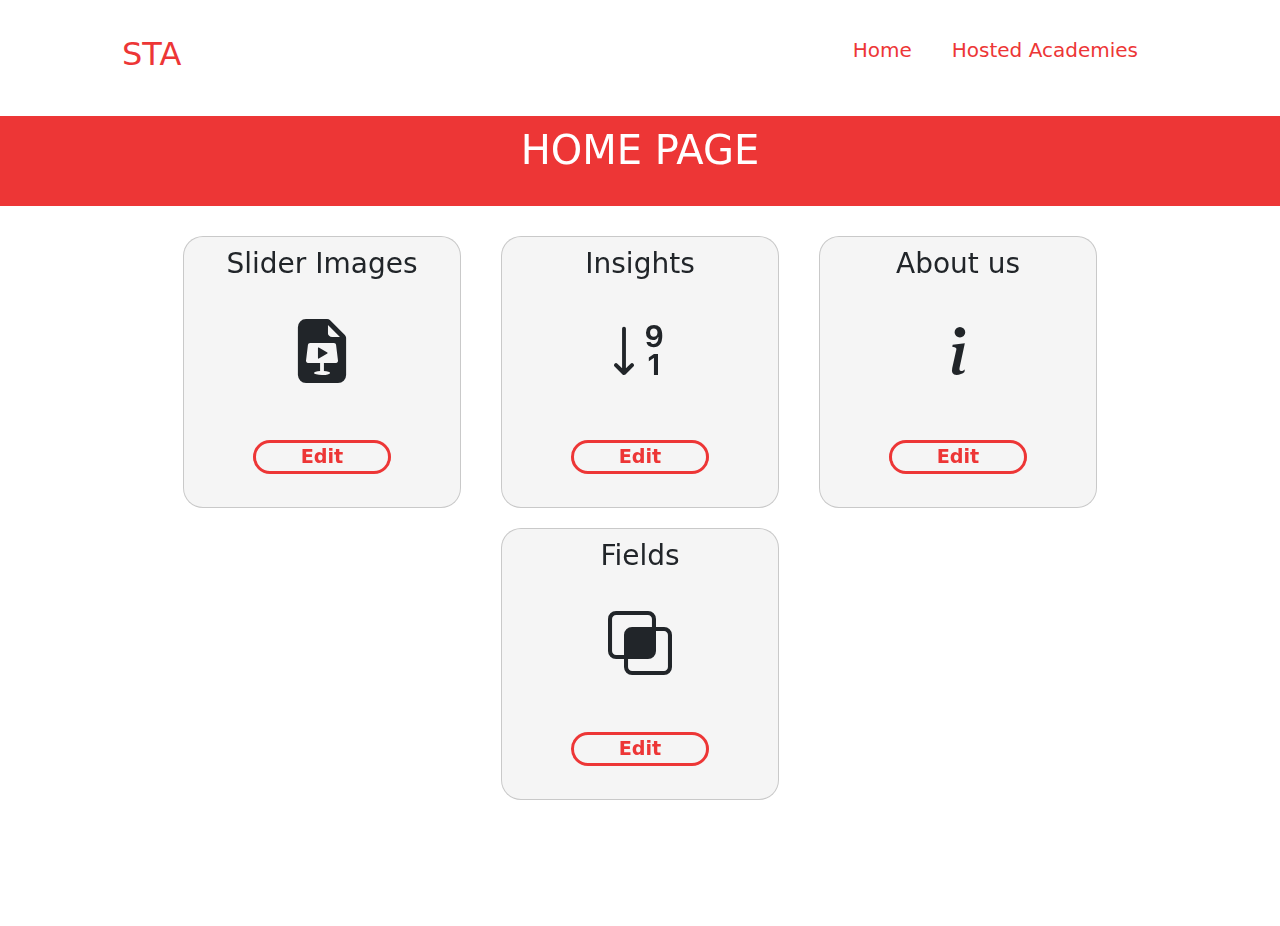
<file: Administration/index.html>
<!DOCTYPE html>
<html lang="en">
  <head>
    <meta charset="UTF-8" />
    <meta name="viewport" content="width=device-width, initial-scale=1.0" />
    <title>STA | Admin</title>
    <link rel="stylesheet" href="css/style.css" />
    <link rel="stylesheet" href="vendor/aos/aos.css" />
    <link rel="stylesheet" href="vendor/bootstrap/css/bootstrap.css" />
    <link rel="stylesheet" href="vendor/bootstrap-icons/bootstrap-icons.css" />
    <link rel="stylesheet" href="vendor/bootstrap/css/bootstrap-grid.css" />
    <link rel="shortcut icon" href="Images/logoSTA.png" type="image/x-icon">
</head>
  <body>
      <!-- Start Nav -->
      <header>
          <div class="container">
              <nav>
                  <div class="logo">
                      <a href=""><h2>STA</h2></a>
                    </div>
          <ul>
            <li><a href="index.html">Home</a></li>
            <li><a href="hostedAcademies.html">Hosted Academies</a></li>
        </ul>
    </nav>
</div>
</header>
<!-- End Nav -->
<!-- main -->
    <main>
      <!-- hero section -->
      <section class="hero">
        <div class="top">
          <div class="title" data-aos="fade up">
            <h1>HOME PAGE</h1>
          </div>
        </div>
        <div class="center" >
            
          <div class="cardcontainer" data-aos="fade up">
            <div class="card">
              <div class="cardtop">
                <h3>Slider Images</h3>
              </div>
              <div class="cardcenter">
                <i class="bi-file-earmark-slides-fill" aria-hidden="true"></i>
              </div>
              <div class="cardbottom">
                <button id="one" type="button" onclick="funedit('slider')">Edit <i class="bi-op"></i></button>
            </div>
            </div>
            <div class="card">
              <div class="cardtop"><h3>Insights</h3></div>
              <div class="cardcenter">
                <i class="bi-sort-numeric-down-alt" aria-hidden="true"></i>
              </div>
              <div class="cardbottom">
                <button id="two" type="button" onclick="funedit('insights')">Edit <i class="bi-op"></i></button>
            </div>
        </div>
   
        <div class="card">
            <div class="cardtop"><h3>About us</h3></div>
            <div class="cardcenter">
                <i class="bi-info-lg" aria-hidden="true"></i>
            </div>
            <div class="cardbottom">
                  <button id="three" type="button" onclick="funedit('about')">Edit <i class="bi-op"></i></button>
                </div>
            </div>
            <div class="card">
                <div class="cardtop"><h3>Fields</h3></div>
                <div class="cardcenter">
                    <i class="bi-intersect" aria-hidden="true"></i>
                </div>
                <div class="cardbottom">
                  <button id="four" type="button" onclick="funedit('fields')">Edit <i class="bi-op"></i></button>
              </div>
            </div>
          </div>
        </div>
        <div class="bottom">

        </div>
      </section>
      <!-- end hero section -->
        <!-- edit section -->
        <section class="edit">

          <div class="center">
            <section class="slider" id="slider" data-aos="fade down">
              <div class="top">
                <div class="title">
                  <h2>Slider</h2>
                </div>
                <div class="close">
                  <button class="closebtn" onclick="closeedit('slider')">Close</button>
                </div>
              </div>
              <div class="center">
                <div class="container">
                  <div class="data">
  
                  </div>
                  <form action="php/insert.php" method="post">
                    <div class="inputsContainer">
                      <input
                        type="text"
                        name="nameImage"
                        placeholder="Enter Name of Image"
                      />
                      <h4>Change Image:</h4>
                      <label for="file-upload1" class="custom-file-upload">
                        <i class="bi bi-cloud-arrow-up-fill h5"></i> Choose file
                      </label>
                      <input
                        type="file"
                        name="Contact_Icon_new"
                        id="file-upload1"
                        accept="image/*"
                        onchange="document.getElementById('previewimage').src = window.URL.createObjectURL(this.files[0])"
                      />
                      <br />
                      <h4>New Image:</h4>
                      <img id="previewimage" alt="no image yet" />
                      <br />
                      <button class="editSubmit" type="submit" name="submit">
                        Insert
                      </button>
                    </div>
                  </form>
                </div>
              </div>
            </section>
            <section class="insights" id="insights" data-aos="fade down">
              <div class="top">
                <div class="title">
                  <h2>Insights</h2>
                </div>
                <div class="close">
                  <button class="closebtn" onclick="closeedit('insights')">Close</button>
                </div>
              </div>
              <div class="center">
                <div class="container">
                  <form action="php/insert.php" method="post">
                    <div class="inputsContainer">
                      <input
                        type="text"
                        name="titleInsights"
                        placeholder="Enter Title of Insight"
                      />
                      <h4>Change Icon:</h4>
                      <label for="file-upload2" class="custom-file-upload">
                        <i class="bi bi-cloud-arrow-up-fill h5"></i> Choose file
                      </label>
                      <input
                        type="file"
                        name="Contact_Icon_new"
                        id="file-upload2"
                        accept="image/*"
                        onchange="document.getElementById('previewimage').src = window.URL.createObjectURL(this.files[0])"
                      />
                      <br />
                      <button class="editSubmit" type="submit" name="submit">
                        Insert
                      </button>
                    </div>
                  </form>
                </div>
              </div>
            </section>
            <section class="about" id="about" data-aos="fade down" >
              <div class="top">
                <div class="title">
                  <h2>About us</h2>
                </div>
                <div class="close">
                  <button class="closebtn" onclick="closeedit('about')">Close</button>
                </div>
              </div>
              <div class="center">
                <div class="container">
                  <form action="php/insert.php" method="post">
                    <div class="inputsContainer">
                      <textarea name="aboutParagaraph" id="" cols="30" rows="10"></textarea>
                      <br />
                      <button class="editSubmit" type="submit" name="submit">
                        Insert
                      </button>
                    </div>
                  </form>
                </div>
              </div>
            </section>
            <section class="fields" id="fields" data-aos="fade down">
              <div class="top">
                <div class="title">
                  <h2>Felids</h2>
                </div>
                <div class="close">
                  <button class="closebtn" onclick="closeedit('fields')">Close</button>
                </div>
              </div>
              <div class="center">
                <div class="container">
                  <form action="php/insert.php" method="post">
                    <div class="inputsContainer">
                      <input
                        type="text"
                        name="nameCard"
                        placeholder="Enter Tilte of Card"
                      />
                      <h4>Change Icon:</h4>
                      <label for="file-upload3" class="custom-file-upload">
                        <i class="bi bi-cloud-arrow-up-fill h5"></i> Choose file
                      </label>
                      <input
                        type="file"
                        name="Contact_Icon_new"
                        id="file-upload3"
                        accept="image/*"
                        onchange="document.getElementById('previewimage').src = window.URL.createObjectURL(this.files[0])"
                      />
                      <br />
                      <button class="editSubmit" type="submit" name="submit">
                        Insert
                      </button>
                    </div>
                  </form>
                </div>
              </div>
            </section>
            <section class="hostedVideo" id="hostedVideo" data-aos="fade down">
              <div class="top">
                <div class="title">
                  <h2>Video of Hosted Page</h2>
                </div>
              </div>
              <div class="center">
                <div class="container">
                  <form action="php/insert.php" method="post">
                    <div class="inputsContainer">
                      <input
                        type="text"
                        name="videoName"
                        placeholder="Enter Name of Video"
                      />
                      <h4>Change Video:</h4>
                      <label for="file-upload4" class="custom-file-upload">
                        <i class="bi bi-cloud-arrow-up-fill h5"></i> Choose file
                      </label>
                      <input
                        type="file"
                        name="Contact_Icon_new"
                        id="file-upload4"
                        accept="image/*"
                        onchange="document.getElementById('previewimage').src = window.URL.createObjectURL(this.files[0])"
                      />
                      <br />
                      <button class="editSubmit" type="submit" name="submit">
                        Insert
                      </button>
                    </div>
                  </form>
                </div>
              </div>
            </section>
            <section class="academies" id="academies" data-aos="fade down">
              <div class="top">
                <div class="title">
                  <h2>Academies</h2>
                </div>
              </div>
              <div class="center">
                <div class="container">
                  <form action="php/insert.php" method="post">
                    <div class="inputsContainer">
                      <input
                        type="text"
                        name="location"
                        placeholder="Enter Location"
                      />
                      <input
                        type="number"
                        name="locationUrl"
                        placeholder="Enter Url of Location"
                      />
                      <h4>Change Image:</h4>
                      <label for="file-upload5" class="custom-file-upload">
                        <i class="bi bi-cloud-arrow-up-fill h5"></i> Choose file
                      </label>
                      <input
                        type="file"
                        name="Contact_Icon_new"
                        id="file-upload5"
                        accept="image/*"
                        onchange="document.getElementById('previewimage').src = window.URL.createObjectURL(this.files[0])"
                      />
                      <br />
                      <button class="editSubmit" type="submit" name="submit">
                        Insert
                      </button>
                    </div>
                  </form>
                </div>
              </div>
            </section>
          </div>
          <div class="bottom"></div>
        </section>
        <!-- end hero section -->



    </main>
    <!-- <div id="preloader"></div> -->
    <script src="js/main.js"></script>
    <script src="vendor/aos/aos.js"></script>
    <script src="vendor/bootstrap/js/bootstrap.js"></script>
    <script src="vendor/bootstrap/js/bootstrap.bundle.js"></script>
  </body>
</html>
</file>
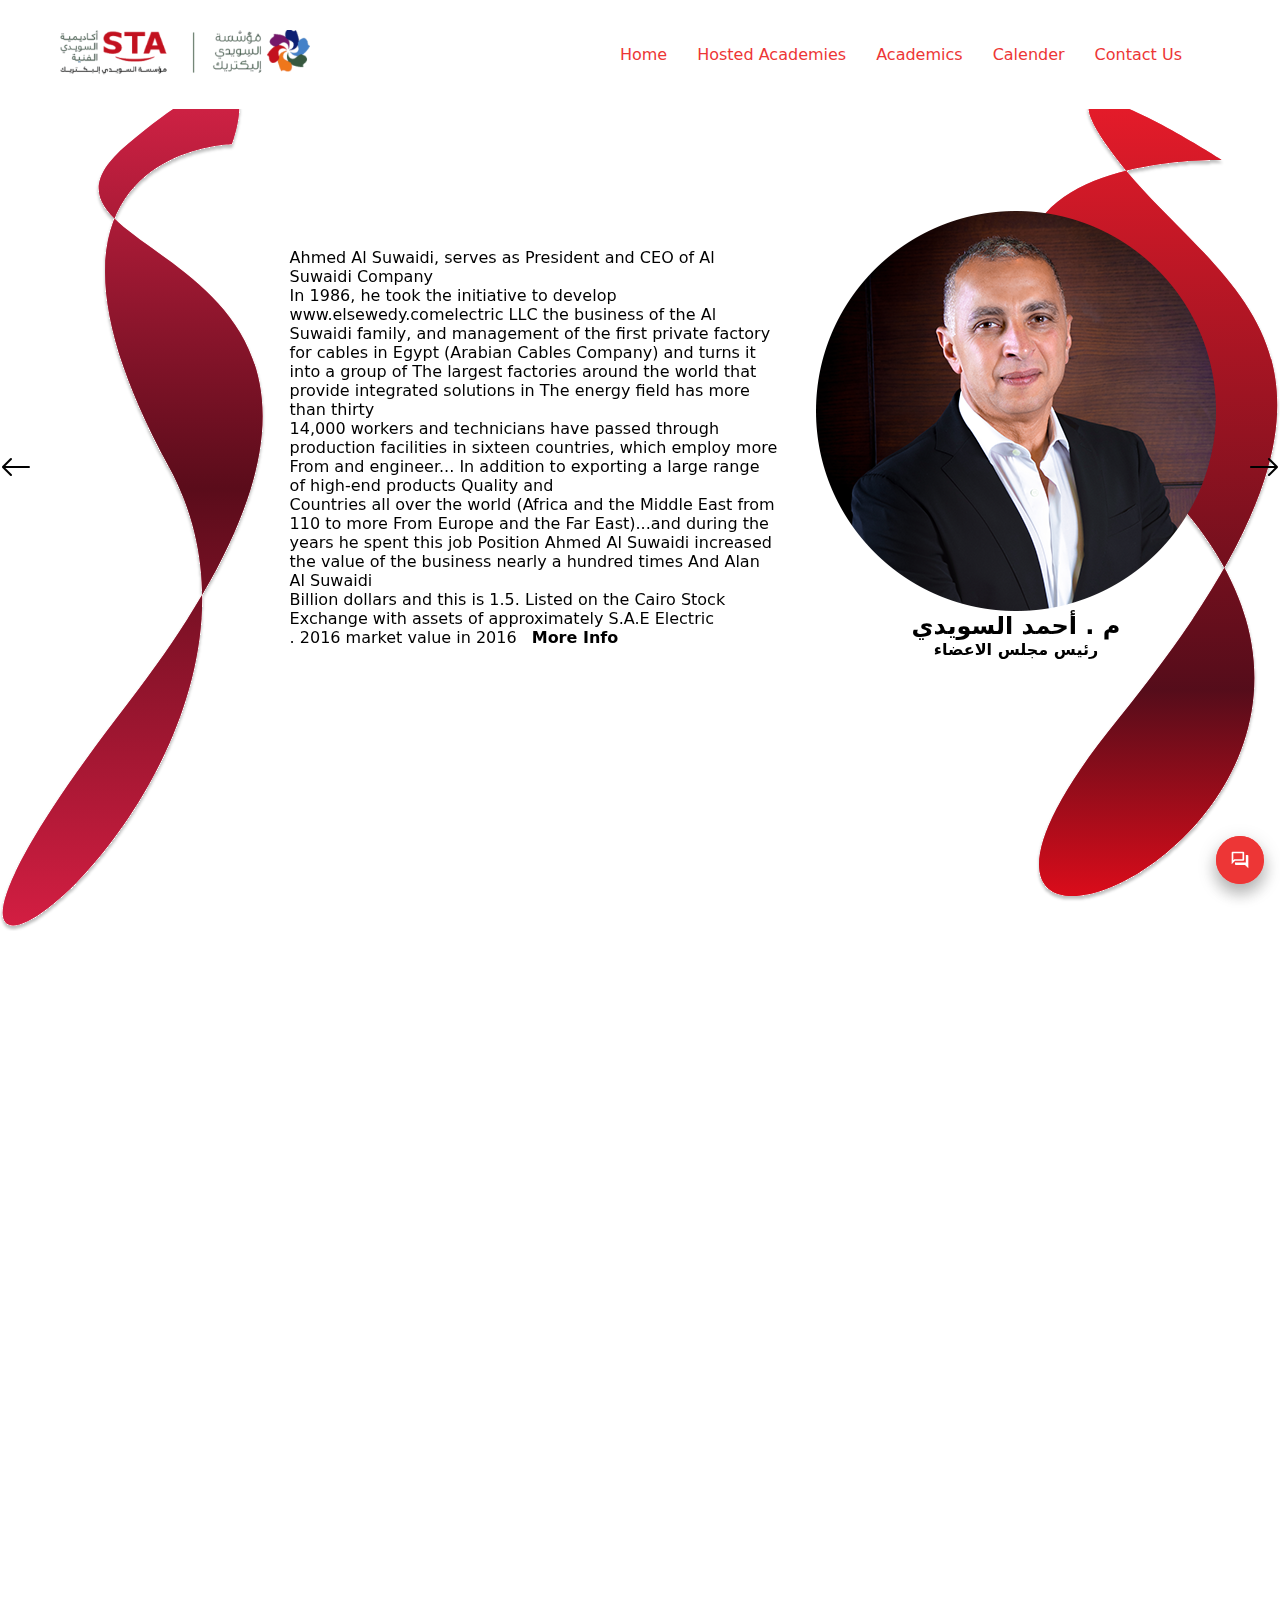
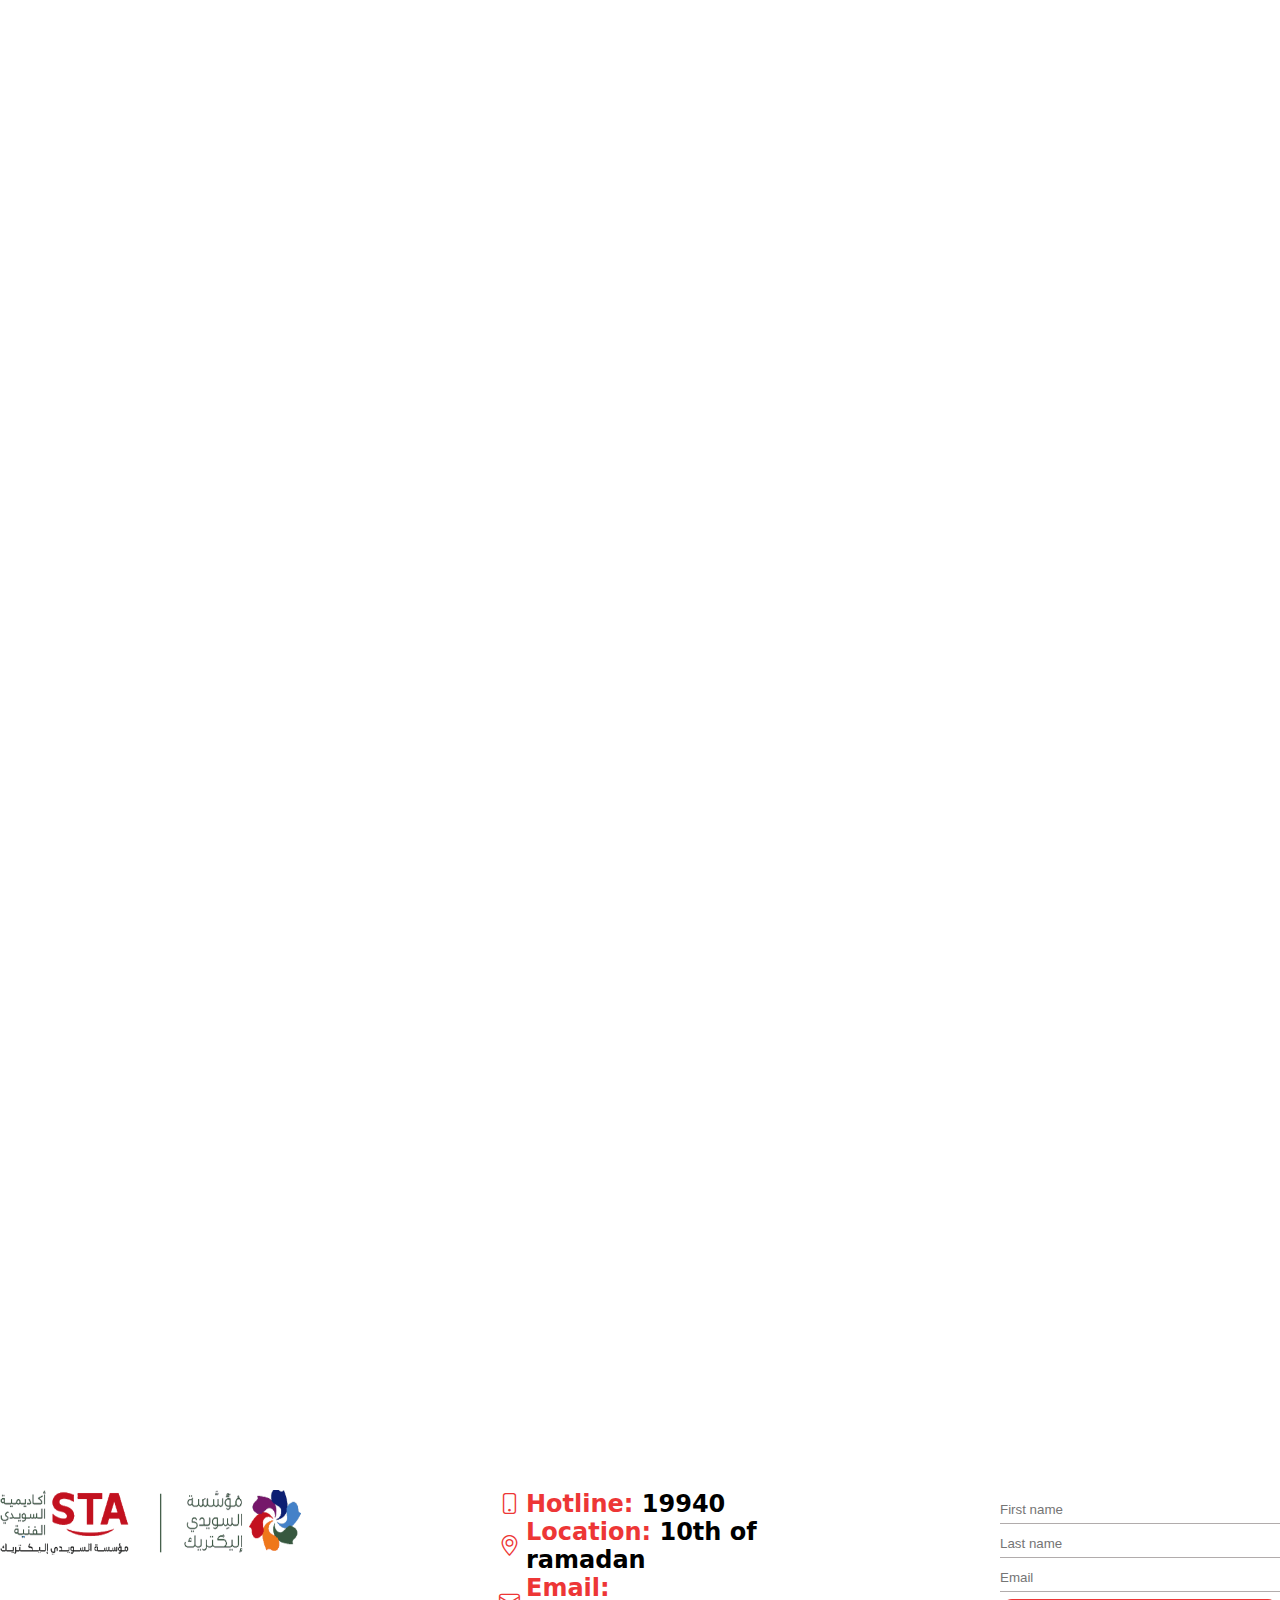
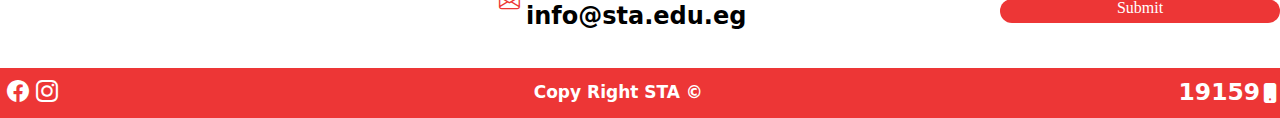
<file: academics.html>
<!DOCTYPE html>
<html lang="en">
  <head>
    <meta charset="UTF-8" />
    <meta name="viewport" content="width=device-width, initial-scale=1.0" />
    <title>Academics</title>
    <link rel="stylesheet" href="assets/css/swiper-bundle.min.css" />
    <link rel="stylesheet" href="assets/vendor/bootstrap-icons/bootstrap-icons.css">
    <link rel="stylesheet" href="assets/css/style.css" />
    <link rel="stylesheet" href="assets/css/academics.css" />
    <!-- Favicons -->
    <link
      rel="shortcut icon"
      href="assets/images/logoSTA.png"
      type="image/x-icon"
    />

    <!-- Vendor CSS Files -->
    <link href="assets/vendor/aos/aos.css" rel="stylesheet" />
    <link
      href="assets/vendor/bootstrap-icons/bootstrap-icons.css"
      rel="stylesheet"
    />
  </head>
  <body>

    <div id="loader" class="loader">
      <div class="loader-animation">
        <div class="loader-text">STA</div>
      </div>
    </div>

    <!-- Start Nav -->
    <header>
      <div class="container">
        <nav>
          <div class="logo">
            <a href="index.html"
              ><img src="assets/images/logo.png" alt="image not found"
            /></a>
          </div>
          <ul>
            <li><a href="index.html">Home</a></li>
            <li><a href="hostedAcademies.html">Hosted Academies</a></li>
            <li><a href="academics.html">Academics</a></li>
            <li><a href="calender.html">Calender</a></li>
            <li><a href="contact.html">Contact Us</a></li>
          </ul>
        </nav>
      </div>
    </header>
    <!-- End Nav -->

    <!-- End Members Slider-->

    <!-- Slide 1 -->

    <div class="shape w-100" data-aos="fade-up">
      <svg
        width="100%"
        height="100%"
        viewBox="0 0 1904 1223"
        fill="none"
        xmlns="http://www.w3.org/2000/svg"
      >
        <g filter="url(#filter0_d_69_56)">
          <path
            d="M189.79 52.5556C417.29 -139.944 344.79 52.5556 344.79 52.5556C344.79 52.5556 -7.7101 58.0552 251.29 532.555C510.29 1007.06 -359.71 1595.06 189.79 884.555C739.29 174.055 -37.7101 245.056 189.79 52.5556Z"
            fill="#D31E42"
          />
          <path
            d="M189.79 52.5556C417.29 -139.944 344.79 52.5556 344.79 52.5556C344.79 52.5556 -7.7101 58.0552 251.29 532.555C510.29 1007.06 -359.71 1595.06 189.79 884.555C739.29 174.055 -37.7101 245.056 189.79 52.5556Z"
            fill="url(#paint0_linear_69_56)"
            fill-opacity="0.6"
          />
          <path
            d="M1662.79 76.0557C1507.79 -123.944 1817.79 76.0557 1817.79 76.0557C1817.79 76.0557 1227.85 58.6224 1724.29 556.055C2220.73 1053.49 1217.29 1455.68 1662.79 908.055C2108.29 360.427 1817.79 276.056 1662.79 76.0557Z"
            fill="#D31E42"
          />
          <path
            d="M1662.79 76.0557C1507.79 -123.944 1817.79 76.0557 1817.79 76.0557C1817.79 76.0557 1227.85 58.6224 1724.29 556.055C2220.73 1053.49 1217.29 1455.68 1662.79 908.055C2108.29 360.427 1817.79 276.056 1662.79 76.0557Z"
            fill="url(#paint1_linear_69_56)"
            fill-opacity="0.6"
          />
        </g>
        <defs>
          <filter
            id="filter0_d_69_56"
            x="0"
            y="-33"
            width="1903.91"
            height="1255.52"
            filterUnits="userSpaceOnUse"
            color-interpolation-filters="sRGB"
          >
            <feFlood flood-opacity="0" result="BackgroundImageFix" />
            <feColorMatrix
              in="SourceAlpha"
              type="matrix"
              values="0 0 0 0 0 0 0 0 0 0 0 0 0 0 0 0 0 0 127 0"
              result="hardAlpha"
            />
            <feOffset dy="4" />
            <feGaussianBlur stdDeviation="2" />
            <feComposite in2="hardAlpha" operator="out" />
            <feColorMatrix
              type="matrix"
              values="0 0 0 0 0 0 0 0 0 0 0 0 0 0 0 0 0 0 0.25 0"
            />
            <feBlend
              mode="normal"
              in2="BackgroundImageFix"
              result="effect1_dropShadow_69_56"
            />
            <feBlend
              mode="normal"
              in="SourceGraphic"
              in2="effect1_dropShadow_69_56"
              result="shape"
            />
          </filter>
          <linearGradient
            id="paint0_linear_69_56"
            x1="951.956"
            y1="-33"
            x2="951.956"
            y2="1214.52"
            gradientUnits="userSpaceOnUse"
          >
            <stop stop-color="#D42548" />
            <stop offset="0.479167" stop-color="#0A0000" />
            <stop offset="1" stop-color="#D31E42" />
          </linearGradient>
          <linearGradient
            id="paint1_linear_69_56"
            x1="951.956"
            y1="-33"
            x2="951.956"
            y2="1214.52"
            gradientUnits="userSpaceOnUse"
          >
            <stop stop-color="#F81A1A" />
            <stop offset="0.71875" stop-color="#010100" />
            <stop offset="1" stop-color="#FF0000" />
          </linearGradient>
        </defs>
      </svg>
    </div>

    <main>
      <section>
        <div class="slideshow-container" data-aos="zoom-out">
          <!-- Slide 1 -->
          <div class="mySlides">
            <div class="slidercontainer">
              <div class="slidercard">
                <div class="pdetails">
                  <p>
                    Ahmed Al Suwaidi, serves as President and CEO of Al Suwaidi
                    Company
                    <br />
                    In 1986, he took the initiative to develop
                    www.elsewedy.comelectric LLC the business of the Al Suwaidi
                    family, and management of the first private factory for
                    cables in Egypt (Arabian Cables Company) and turns it into a
                    group of The largest factories around the world that provide
                    integrated solutions in The energy field has more than
                    thirty <br />
                    14,000 workers and technicians have passed through
                    production facilities in sixteen countries, which employ
                    more From and engineer... In addition to exporting a large
                    range of high-end products Quality and <br />
                    Countries all over the world (Africa and the Middle East
                    from 110 to more From Europe and the Far East)...and during
                    the years he spent this job Position Ahmed Al Suwaidi
                    increased the value of the business nearly a hundred times
                    And Alan Al Suwaidi<br />
                    Billion dollars and this is 1.5. Listed on the Cairo Stock
                    Exchange with assets of approximately S.A.E Electric <br />
                    . 2016 market value in 2016
                    <span>More Info</span>
                  </p>
                </div>
                <div class="pinfo">
                  <img
                    src="assets/images/Academics/Ahmed-El-Sewedy.png"
                    alt="image not found"
                  />
                  <h2>م . أحمد السويدي</h2>
                  <h4>رئيس مجلس الاعضاء</h4>
                </div>
              </div>
            </div>
          </div>
          <!-- end silde 1 -->
          <!-- Slide 2 -->
          <div class="mySlides">
            <div class="slidercontainer">
              <div class="slidercard">
                <div class="pdetails">
                  <p>
                    Manal Hassan has 31 years of work in various fields of
                    experience Financial consulting, fundraising and
                    development. I worked in many International companies and
                    institutions in the field of development.
                    <br />
                    To occupy the position, Manal Hassan joined Elsewedy
                    Electric in 2017 General Manager of Group Social
                    Responsibility and Sustainable Development and Deputy
                    president
                    <br />
                    2018. Board of Trustees of Elsewedy Electric Foundation
                    <br />
                    Manal Hassan holds a Bachelor’s degree in Economics from the
                    American University In Cairo and
                    <br />
                    2008 Master’s degree in structural development category
                    <span>More Info</span>
                  </p>
                </div>
                <div class="pinfo">
                  <img
                    src="assets/images/Academics/Manal-Hassan.png"
                    alt="image not found"
                  />
                  <h2>منال حسن</h2>
                  <h4>نائب رئيس مجلس الامناء</h4>
                </div>
              </div>
            </div>
          </div>
          <!-- end Slide 2 -->
          <!-- Slide 3 -->

          <div class="mySlides">
            <div class="slidercontainer">
              <div class="slidercard">
                <div class="pdetails">
                  <p>
                    Walaa Antar has 20 years of experience in the financial and
                    auditing sector More than Egypt. Before joining Elsewedy
                    Electric Group of Companies, he worked Director of the
                    accounting department in one of the gas sector companies,
                    and he headed the department Auditing as an auditor in one
                    of the largest audit offices in Egypt - Office Mustafa
                    Shawky. <br />
                    To occupy the position, Manal Hassan joined Elsewedy
                    Electric in 2017 General Manager of Group Social
                    Responsibility and Sustainable Development and Deputy
                    president
                    <br />
                    For 16 years, he joined Elsewedy Electric Group, where he
                    worked For more than one year in the financial sector at
                    Elsewedy Electric Company, he also holds the position of
                    Treasurer of Elsewedy Electric Corporation.
                    <br />
                    Walaa Antar holds a bachelor’s degree in accounting from the
                    College of Commerce and a Master's degree in Business
                    Administration from Alaska University.
                    <br />
                    2008 Master’s degree in structural development category
                    <span>More Info</span>
                  </p>
                </div>
                <div class="pinfo">
                  <img
                    src="assets/images/Academics/Walaa-Antar.png"
                    alt="image not found"
                  />
                  <h2>ولاء عنتـــــر</h2>
                  <h4>امين الصندوق</h4>
                </div>
              </div>
            </div>
          </div>

          <!-- End Slide 3 -->

          <!-- Slide 4 -->
          <div class="mySlides">
            <div class="slidercontainer">
              <div class="slidercard">
                <div class="pdetails">
                  <p>
                    Hanan Al-Rihani has more than 20 years of experience in the
                    field of education in Egypt And outside. Before joining
                    Elsewedy Electric, she was head of the sector Education in a
                    civil society institution, where her responsibilities
                    included leadership Key strategic initiatives in the field
                    of education. Al-Rihani also held several positions Various
                    positions in the Ministry of Communications and Information
                    Technology, Al Alfi Foundation, And the Fulbright Commission
                    for Cultural and Educational Exchange between the Arab
                    Republic of Egypt and the United States United States of
                    America.
                    <br />To take over the position in 2019, Al-Rihani joined
                    Elsewedy Electric in 2019 CEO of Al Suwaidi Technical
                    Academy, in addition to assuming the position of Secretary
                    General of Elsewedy Electric Corporation. <br />Hanan
                    Al-Rihani holds a bachelor’s degree in accounting from the
                    College of Commerce Cairo University and a Master's degree
                    in Business Administration from the University of
                    Northampton In the United Kingdom, leadership is specialized
                    in educational institutions.
                    <span>More Info</span>
                  </p>
                </div>
                <div class="pinfo">
                  <img
                    src="assets/images/Academics/Hanan-El-Rihany.png"
                    alt="image not found"
                  />
                  <h2> حنان الريحانى</h2>
                  <h4>
                    الامين العام والرئيس التنفيذي لاكاديمية السويدي الفنية
                  </h4>
                </div>
              </div>
            </div>
          </div>

          <!-- End Slide 4 -->
        </div>

        <br />
        <div class="slidercontrol">
          <div class="btn">
            <button class="nextbtn" onclick="fun()">
              <i class="bi bi-arrow-left"></i>
            </button>
          </div>
          <div class="space"></div>
          <div class="btn">
            <button class="perbtn" onclick="fun()">
              <i class="bi bi-arrow-right"></i>
            </button>
          </div>
        </div>
      </section>
      <!-- End Slider -->

      <section>
        <div class="row" data-aos="fade-up">
          <div class="brief">
            <div class="container">
              <div class="part p1">
                <img
                  src="assets/images/Academics/div.row-bg-overlay.jpg"
                  alt="image not found"
                />
              </div>
              <div class="part p2" data-aos="fade-down">
                <h2>STA Academy</h2>
                <p>
                  El Sewedy Technical Academy (STA) is one of the entities and
                  institutions that works in the field of distinguished
                  technical education to diversify youth skills in various
                  industrial and craft sectors to support the industry with
                  skilled labor and provide job opportunities to encourage the
                  Egyptian economy.
                </p>
              </div>
            </div>
          </div>
        </div>
      </section>

      <!-- Start Landing -->
      <section class="swiper mySwiper" data-aos="fade-down">
        <h1>Executive Team</h1>
        <span class="un-line"></span>
        <div class="wrapper swiper-wrapper">
          <div class="slide swiper-slide">
            <div class="cardcontainer">
              <div class="teamcard" data-aos="flip-left">
                <img
                  src="assets/images/Academics/Ahmed Nabil.png"
                  alt="image not found"
                />
                <h3>Ahmed Nabil</h3>
                <h4>Head of Operations and Training Sector</h4>
              </div>
              <div class="teamcard" data-aos="flip-left">
                <img
                  src="assets/images/Academics/Marco Colombara.png"
                  alt="image not found"
                />
                <h3>Marco Colombara</h3>
                <h4>Head of Business Development Sector</h4>
              </div>
              <div class="teamcard" data-aos="flip-left">
                <img
                  src="assets/images/Academics/Mostafa Morgan.png"
                  alt="image not found"
                />
                <h3>Mostafa Morgan</h3>
                <h4>
                  Head of the Technical Education and Teacher Development Sector
                </h4>
              </div>
            </div>
          </div>
          <div class="slide swiper-slide">
            <div class="cardcontainer">
              <div class="teamcard" data-aos="flip-left">
                <img
                  src="assets/images/Academics/Muhammad labib.png"
                  alt="image not found"
                />
                <h3>Muhammad labib</h3>
                <h4>Director of Systems and Information Management</h4>
              </div>
              <div class="teamcard" data-aos="flip-left">
                <img
                  src="assets/images/Academics/Susan Bebawi.png"
                  alt="image not found"
                />
                <h3>Susan Bebawi</h3>
                <h4>Senior Director of Programs and Communication Sector</h4>
              </div>
              <div class="teamcard" data-aos="flip-left">
                <img
                  src="assets/images/Academics/Shaima Khamis.png"
                  alt="image not found"
                />
                <h3>Shaima Khamis</h3>
                <h4>Head of the Application and Student Affairs Sector</h4>
              </div>
            </div>
          </div>
          <div class="slide swiper-slide">
            <div class="cardcontainer">
              <div class="teamcard" data-aos="flip-left">
                <img
                  src="assets/images/Academics/Ayman Abdel Wahed.png"
                  alt="image not found"
                />
                <h3>Ayman Abdel Wahed</h3>
                <h4>Chief Financial Officer</h4>
              </div>
              <div class="teamcard" data-aos="flip-left">
                <img
                  src="assets/images/Academics/Muhammad Nabawi.png"
                  alt="image not found"
                />
                <h3>Muhammad Nabawi</h3>
                <h4>Director of Maintenance and Facilities Department</h4>
              </div>
              <div class="teamcard" data-aos="flip-left">
                <img
                  src="assets/images/Academics/Rasha Safwat.png"
                  alt="image not found"
                />
                <h3>Rasha Safwat</h3>
                <h4>Director of the Human Resources Sector</h4>
              </div>
            </div>
          </div>
        </div>

        <div class="swiper-button-next nav-btn"></div>
        <div class="swiper-button-prev nav-btn"></div>
        <div class="swiper-pagination"></div>
      </section>
      <!-- End Landing -->
      <section>
        <div class="container" data-aos="zoom-in">
          <div class="head">
            <h2>Know more about El-Sewedy academy </h2>
            <span onclick="show()"><i class="bi bi-chevron-down"></i></span>
          </div>
          <div class="body" id="more_info" data-aos="fade-down">
            <p>
              STA was established in 2011 to follow the Elsewedy Electric
              factories, The Academy provides technical education and
              specialized vocational training in major industries in accordance
              with the latest international standards for 1,200 students at my
              school in 10th of Ramadan City. The Academy provides vocational
              training programs in cooperation with industry partners and
              international partners.
            </p>
          </div>
        </div>
      </section>
      <section>
        <div class="container our" data-aos="zoom-in">
          <div class="card">
            <h1>Our Mission</h1>
            <p>A leading institution that provides innovative technical education and vocational training in accordance with approved international standards, with the aim of developing the technical education and vocational training system</p>
            <span><i class="bi bi-chec"></i></span>
          </div>
          <div class="card" data-aos="zoom-in">
            <h1>Our Vision</h1>
            <p>Providing innovative technical education and vocational training programs related to the needs of the local and international  market. It contributes to achieving our goal: providing a practical training program in our specialized factories, and an employment  program.</p>
            <span><i class="bi bi-eye"></i></span>
          </div>
        </div>
      </section>
    </main>
    <!-- Footer -->

    <!-- Start Footer -->
    <div class="start-footer">
      <div class="footer-logo">
        <img src="assets/images/logo.png" alt="" />
      </div>
      <div class="footer-details">
        <div class="phone">
          <i class="bi bi-phone"></i>
          <h2><b>Hotline:</b> 19940</h2>
        </div>
        <div class="location">
          <i class="bi bi-geo-alt"></i>
          <h2><b>Location:</b> 10th of ramadan</h2>
        </div>
        <div class="Email">
          <i class="bi bi-envelope"></i>
          <h2><b>Email:</b> info@sta.edu.eg</h2>
        </div>
      </div>
      <!----------------------->
      <div class="footer-contact">
        <input type="text" placeholder="First name" />
        <input type="text" placeholder="Last name" />
        <input type="text" placeholder="Email" />
        <a href="#">Submit</a>
      </div>
    </div>
    <!-- End OF Footer -->
    <div class="end-footer">
      <div class="sub-footer">
        <div class="footer-social">
          <i class="bi bi-facebook"></i>
          <i class="bi bi-instagram"></i>
        </div>
        <p>Copy Right STA ©</p>
        <div class="footer-phone">
          <h3>19159</h3>
          <i class="bi bi-phone-fill"></i>
        </div>
      </div>
    </div>
    <!-- Footer -->




<!-- Chatbot -->
<div id="chatbot" class="main-card collapsed">
  <button id="chatbot_toggle">
    <svg xmlns="http://www.w3.org/2000/svg"  viewBox="0 0 24 24" fill="currentColor"><path d="M0 0h24v24H0V0z" fill="none"/><path d="M15 4v7H5.17l-.59.59-.58.58V4h11m1-2H3c-.55 0-1 .45-1 1v14l4-4h10c.55 0 1-.45 1-1V3c0-.55-.45-1-1-1zm5 4h-2v9H6v2c0 .55.45 1 1 1h11l4 4V7c0-.55-.45-1-1-1z"/></svg>
      <svg xmlns="http://www.w3.org/2000/svg" viewBox="0 0 24 24" fill="currentColor" style="display:none"><path d="M0 0h24v24H0V0z" fill="none"/><path d="M19 6.41L17.59 5 12 10.59 6.41 5 5 6.41 10.59 12 5 17.59 6.41 19 12 13.41 17.59 19 19 17.59 13.41 12 19 6.41z"/></svg>
</svg>
  </button>
  <div class="main-title">
    <div>
      <svg viewBox="0 0 640 512" title="robot">
        <path fill="currentColor" d="M32,224H64V416H32A31.96166,31.96166,0,0,1,0,384V256A31.96166,31.96166,0,0,1,32,224Zm512-48V448a64.06328,64.06328,0,0,1-64,64H160a64.06328,64.06328,0,0,1-64-64V176a79.974,79.974,0,0,1,80-80H288V32a32,32,0,0,1,64,0V96H464A79.974,79.974,0,0,1,544,176ZM264,256a40,40,0,1,0-40,40A39.997,39.997,0,0,0,264,256Zm-8,128H192v32h64Zm96,0H288v32h64ZM456,256a40,40,0,1,0-40,40A39.997,39.997,0,0,0,456,256Zm-8,128H384v32h64ZM640,256V384a31.96166,31.96166,0,0,1-32,32H576V224h32A31.96166,31.96166,0,0,1,640,256Z" />
      </svg>
    </div>
    <span>STA</span>

  </div>
  <div class="chat-area" id="message-box">
  </div>
  <div class="line"></div>
  <div class="input-div">
    <input class="input-message" name="message" type="text" id="message" placeholder="Type your message ..." />
    <button class="input-send" onclick="send()">
      <svg style="width:24px;height:24px">
        <path d="M2,21L23,12L2,3V10L17,12L2,14V21Z" />
      </svg>
    </button>
  </div>
</div>
<!-- Chatbot -->






    <script src="assets/vendor/aos/aos.js"></script>

    <script src="assets/vendor/bootstrap/js/bootstrap.min.js"></script>

    <!-- Swiper JS -->
    <script src="assets/js/swiper-bundle.min.js"></script>
    <script src="assets/js/academics.js"></script>
    <script src="assets/js/main.js"></script>
  </body>
</html>
</file>
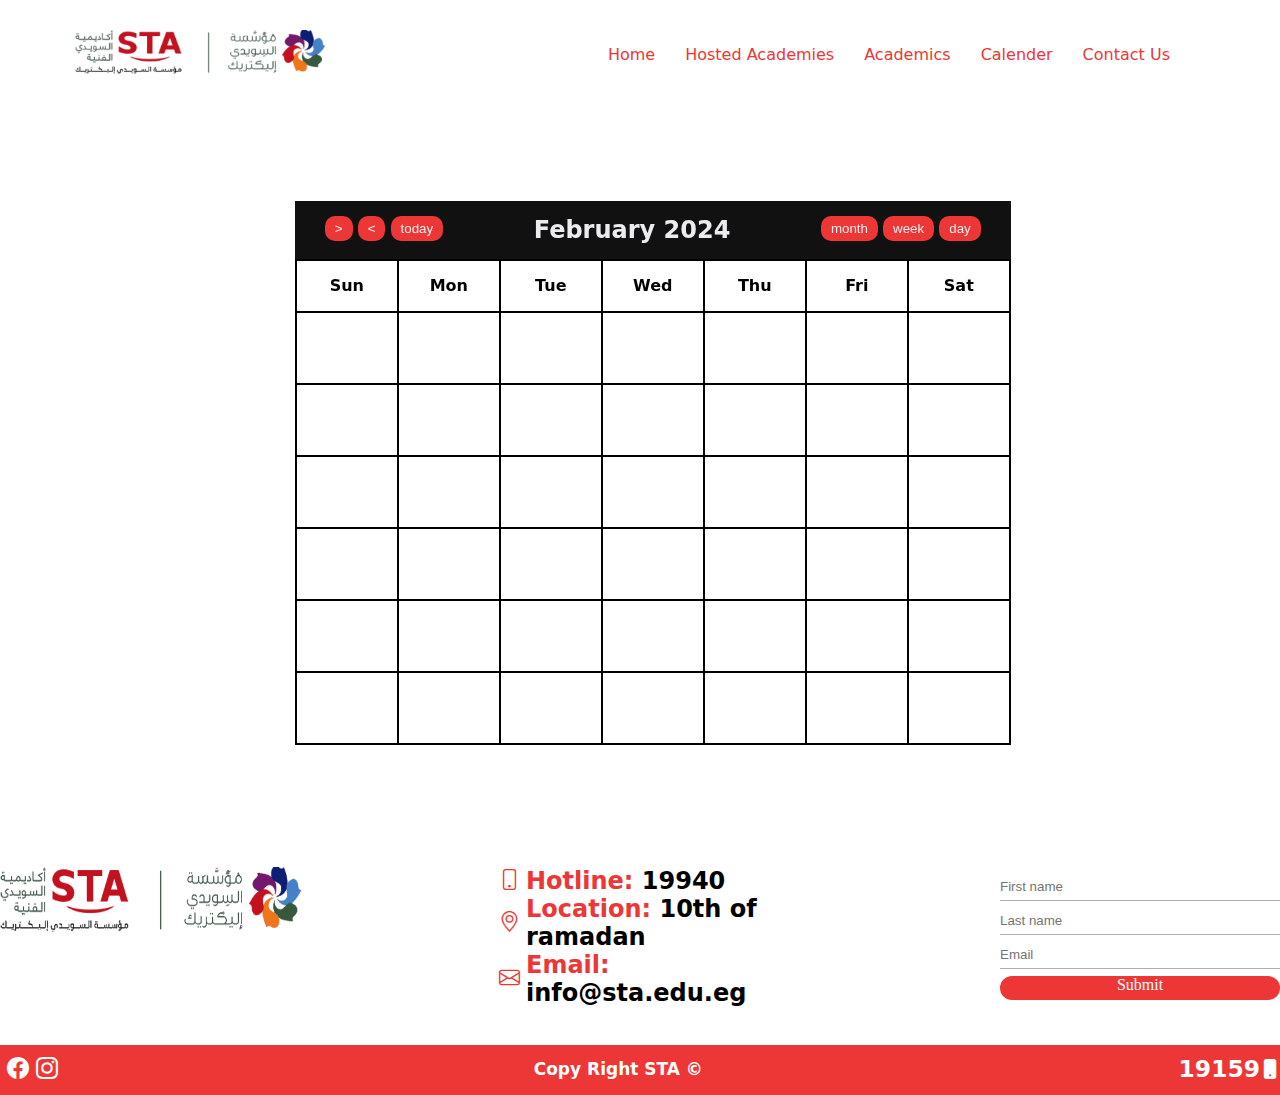
<file: calender.html>
<!DOCTYPE html>
<html lang="en">
<head>
    <meta charset="UTF-8">
    <meta name="viewport" content="width=device-width, initial-scale=1.0">
    <title>Calender</title>



    <link rel="shortcut icon" href="assets/images/logoSTA.png" type="image/x-icon">
    
    
    <link rel="stylesheet" href="assets/css/style.css">
    <link rel="stylesheet" href="assets/vendor/aos/aos.css">
    <link rel="stylesheet" href="assets/css/calendar.css">
    <link rel="stylesheet" href="assets/vendor/bootstrap-icons/bootstrap-icons.css">

</head>
<body>
  <div id="loader" class="loader">
    <div class="loader-animation">
      <div class="loader-text">STA</div>
    </div>
  </div>
    <!-- Start Nav -->
    <header>
      <div class="container">
          <nav>
      <div class="logo">
          <a href=""><img src="assets/images/logo.png" alt="image not found"/></a>
      </div>
      <ul>
        <li><a href="index.html">Home</a></li>
        <li><a href="hostedAcademies.html">Hosted Academies</a></li>
        <li><a href="academics.html">Academics</a></li>
        <li><a href="calender.html">Calender</a></li>
        <li><a href="contact.html">Contact Us</a></li>
    </ul>
    
  </nav>
  </div>
  </header>
  <!-- End Nav -->
    <!-- Start Calender -->
    <div class="calendar" data-aos="fade-down">
      <div class="container">
        <div class="calendar-heading">
          <div class="first-buttons">
            <button>></button>
            <button><</button>
            <button>today</button>
          </div>
          <div class="heading"><h2>February 2024</h2></div>
          <div class="last-buttons">
            <button>month</button>
            <button>week</button>
            <button>day</button>
          </div>
        </div>
        <div class="calendar-table">
            <table>
              <tbody>
                <tr>
                  <th>Sun</th>
                  <th>Mon</th>
                  <th>Tue</th>
                  <th>Wed</th>
                  <th>Thu</th>
                  <th>Fri</th>
                  <th>Sat</th>
                </tr>
                <tr>
                  <td></td>
                  <td></td>
                  <td></td>
                  <td></td>
                  <td></td>
                  <td></td>
                  <td></td>
                </tr>
                <tr>
                  <td></td>
                  <td></td>
                  <td></td>
                  <td></td>
                  <td></td>
                  <td></td>
                  <td></td>
                </tr>
                <tr>
                  <td></td>
                  <td></td>
                  <td></td>
                  <td></td>
                  <td></td>
                  <td></td>
                  <td></td>
                </tr>
                <tr>
                  <td></td>
                  <td></td>
                  <td></td>
                  <td></td>
                  <td></td>
                  <td></td>
                  <td></td>
                </tr>
                <tr>
                  <td></td>
                  <td></td>
                  <td></td>
                  <td></td>
                  <td></td>
                  <td></td>
                  <td></td>
                </tr>
                <tr>
                  <td></td>
                  <td></td>
                  <td></td>
                  <td></td>
                  <td></td>
                  <td></td>
                  <td></td>
                </tr>
            </tbody>
            </table>
        </div>
      </div>
    </div>
    <!-- End Calender -->


    <!-- Footer -->

    <!-- Start Footer -->
    <div class="start-footer">
      <div class="footer-logo">
          <img src="assets/images/logo.png" alt="">

          </div>
          <div class="footer-details">
              <div class="phone">
                  <i class="bi bi-phone"></i>
                  <h2> <b>Hotline:</b> 19940 </h2>
              </div>
              <div class="location">
                  <i class="bi bi-geo-alt"></i>
                  <h2> <b>Location:</b> 10th of ramadan </h2>
              </div>
              <div class="Email">
                  <i class="bi bi-envelope"></i>
                  <h2> <b>Email:</b> info@sta.edu.eg </h2>
              </div>
              
          </div>
          <!----------------------->
          <div class="footer-contact">
              <input type="text" placeholder="First name">
              <input type="text" placeholder="Last name">
              <input type="text" placeholder="Email">
              <a href="#">Submit</a>
          </div>
      </div>
      <!-- End OF Footer -->
      <div class="end-footer">
          <div class="sub-footer">
              <div class="footer-social">
                  <i class="bi bi-facebook"></i>
              <i class="bi bi-instagram"></i>
          </div>
          <p>Copy Right STA © </p>
          <div class="footer-phone">
              <h3>19159</h3>
              <i class="bi bi-phone-fill"></i>
          </div>
      </div>
  </div>
  <!-- Footer -->

<script src="assets/js/main.js"></script>
<script src="assets/vendor/aos/aos.js"></script>

</body>
</html>
</file>
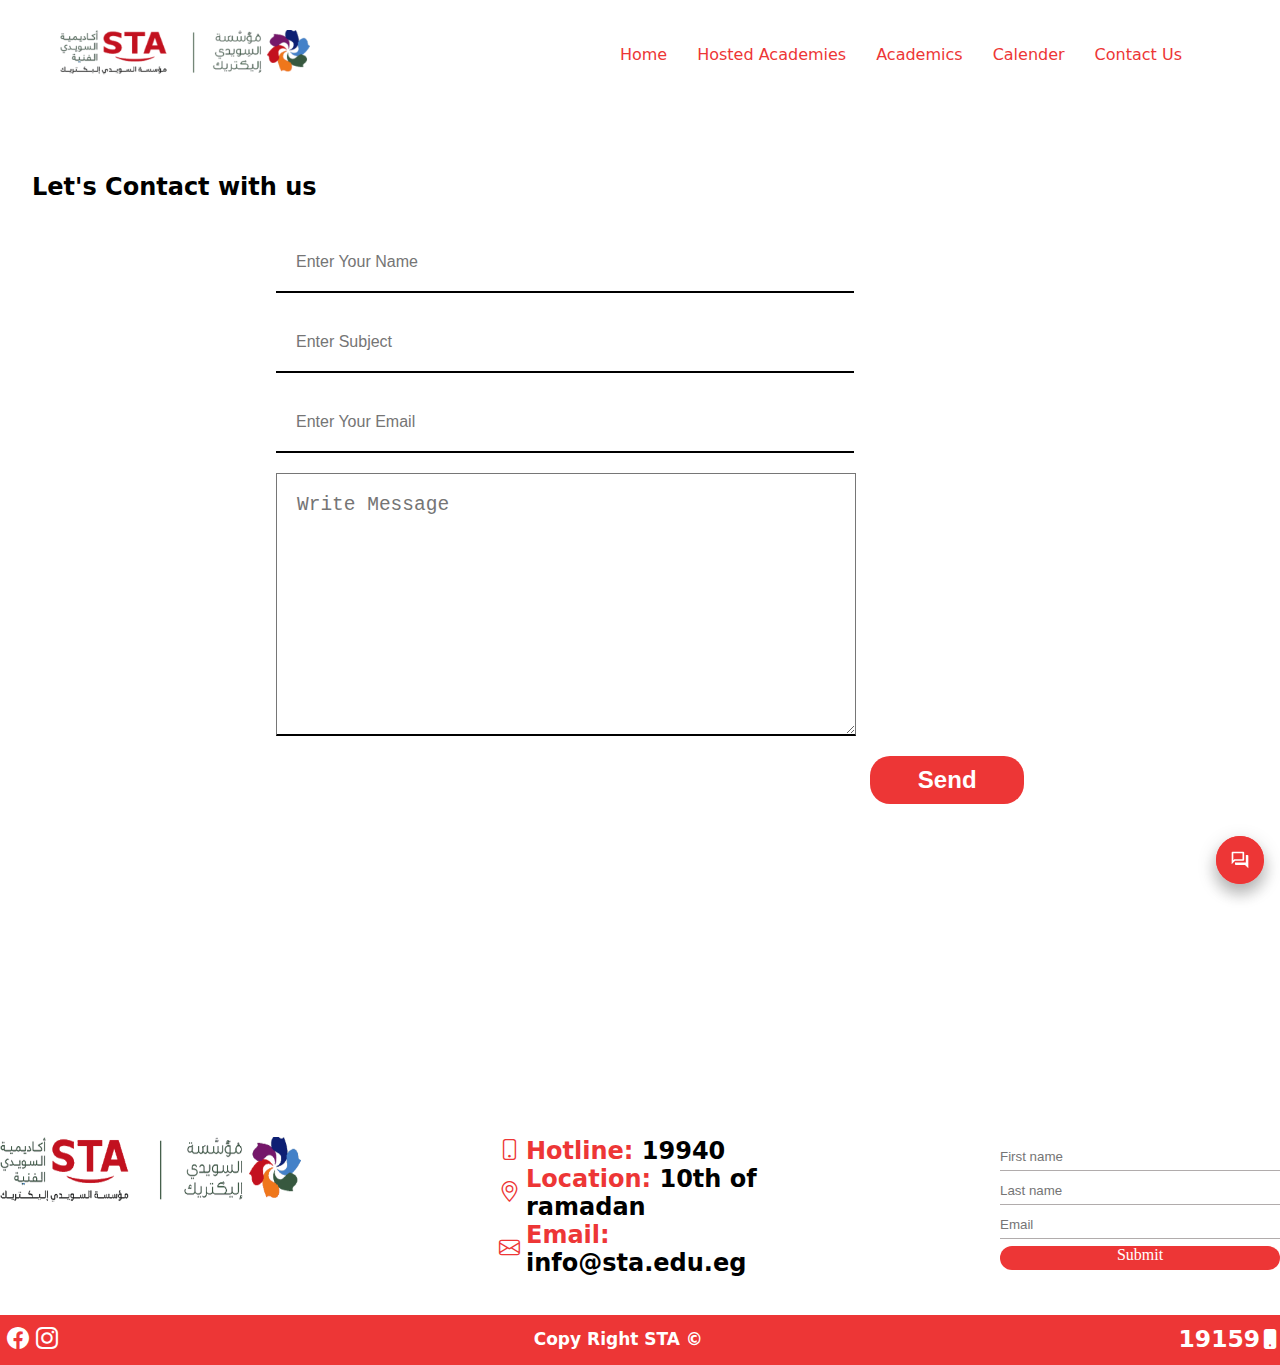
<file: contact.html>
<!DOCTYPE html>
<html lang="en">
<head>
    <meta charset="UTF-8">
    <meta name="viewport" content="width=device-width, initial-scale=1.0">
    <title>STA</title>
    <link rel="stylesheet" href="assets/css/style.css">
    <link rel="stylesheet" href="assets/vendor/bootstrap-icons/bootstrap-icons.css">
    <link rel="stylesheet" href="assets/css/contact.css">
    <link rel="icon" href="assets/images/logoSTA.png">
</head>
<body>
     <!-- Start Nav -->
     <header>
        <div class="container">
            <nav>
        <div class="logo">
            <a href=""><img src="assets/images/logo.png" alt="image not found"/></a>
        </div>
        <ul>
            <li><a href="index.html">Home</a></li>
            <li><a href="hostedAcademies.html">Hosted Academies</a></li>
            <li><a href="academics.html">Academics</a></li>
            <li><a href="calender.html">Calender</a></li>
            <li><a href="contact.html">Contact Us</a></li>
        </ul>
      
    </nav>
    </div>
    </header>
    <!-- End Nav -->
    <!-- Start contact -->
    <main>
        <section>
            <h2>Let's Contact with us</h2>
            <form action="">
                <input type="text" name="name" id="" placeholder="Enter Your Name">
                <input type="text" name="subject" id="" placeholder="Enter Subject">
                <input type="email" name="eamil" id="" placeholder="Enter Your Email">
                <textarea name="message" id="" cols="30" rows="10" placeholder="Write Message"></textarea>
                <button type="submit">Send</button>
            </form>
        </section>
    </main>
    <!-- End contact -->
    <!-- Footer -->
        <!-- Start Footer -->
        <div class="start-footer">
            <div class="footer-logo">
                <img src="assets/images/logo.png" alt="">
    
                </div>
                <div class="footer-details">
                    <div class="phone">
                        <i class="bi bi-phone"></i>
                        <h2> <b>Hotline:</b> 19940 </h2>
                    </div>
                    <div class="location">
                        <i class="bi bi-geo-alt"></i>
                        <h2> <b>Location:</b> 10th of ramadan </h2>
                    </div>
                    <div class="Email">
                        <i class="bi bi-envelope"></i>
                        <h2> <b>Email:</b> info@sta.edu.eg </h2>
                    </div>
                    
                </div>
                <!-------------------- -->
                <div class="footer-contact">
                    <input type="text" placeholder="First name">
                    <input type="text" placeholder="Last name">
                    <input type="text" placeholder="Email">
                    <a href="#">Submit</a>
                </div>
            </div>
            <!-- End OF Footer -->
            <div class="end-footer">
                <div class="sub-footer">
                    <div class="footer-social">
                        <i class="bi bi-facebook"></i>
                    <i class="bi bi-instagram"></i>
                </div>
                <p>Copy Right STA © </p>
                <div class="footer-phone">
                    <h3>19159</h3>
                    <i class="bi bi-phone-fill"></i>
                </div>
            </div>
        </div>
        <!-- Footer -->

<!-- Chatbot -->
<div id="chatbot" class="main-card collapsed">
    <button id="chatbot_toggle">
      <svg xmlns="http://www.w3.org/2000/svg"  viewBox="0 0 24 24" fill="currentColor"><path d="M0 0h24v24H0V0z" fill="none"/><path d="M15 4v7H5.17l-.59.59-.58.58V4h11m1-2H3c-.55 0-1 .45-1 1v14l4-4h10c.55 0 1-.45 1-1V3c0-.55-.45-1-1-1zm5 4h-2v9H6v2c0 .55.45 1 1 1h11l4 4V7c0-.55-.45-1-1-1z"/></svg>
        <svg xmlns="http://www.w3.org/2000/svg" viewBox="0 0 24 24" fill="currentColor" style="display:none"><path d="M0 0h24v24H0V0z" fill="none"/><path d="M19 6.41L17.59 5 12 10.59 6.41 5 5 6.41 10.59 12 5 17.59 6.41 19 12 13.41 17.59 19 19 17.59 13.41 12 19 6.41z"/></svg>
  </svg>
    </button>
    <div class="main-title">
      <div>
        <svg viewBox="0 0 640 512" title="robot">
          <path fill="currentColor" d="M32,224H64V416H32A31.96166,31.96166,0,0,1,0,384V256A31.96166,31.96166,0,0,1,32,224Zm512-48V448a64.06328,64.06328,0,0,1-64,64H160a64.06328,64.06328,0,0,1-64-64V176a79.974,79.974,0,0,1,80-80H288V32a32,32,0,0,1,64,0V96H464A79.974,79.974,0,0,1,544,176ZM264,256a40,40,0,1,0-40,40A39.997,39.997,0,0,0,264,256Zm-8,128H192v32h64Zm96,0H288v32h64ZM456,256a40,40,0,1,0-40,40A39.997,39.997,0,0,0,456,256Zm-8,128H384v32h64ZM640,256V384a31.96166,31.96166,0,0,1-32,32H576V224h32A31.96166,31.96166,0,0,1,640,256Z" />
        </svg>
      </div>
      <span>STA</span>
  
    </div>
    <div class="chat-area" id="message-box">
    </div>
    <div class="line"></div>
    <div class="input-div">
      <input class="input-message" name="message" type="text" id="message" placeholder="Type your message ..." />
      <button class="input-send" onclick="send()">
        <svg style="width:24px;height:24px">
          <path d="M2,21L23,12L2,3V10L17,12L2,14V21Z" />
        </svg>
      </button>
    </div>
  </div>
  <!-- Chatbot -->




        <script src="assets/js/main.js"></script>
</body>
</html>
</file>
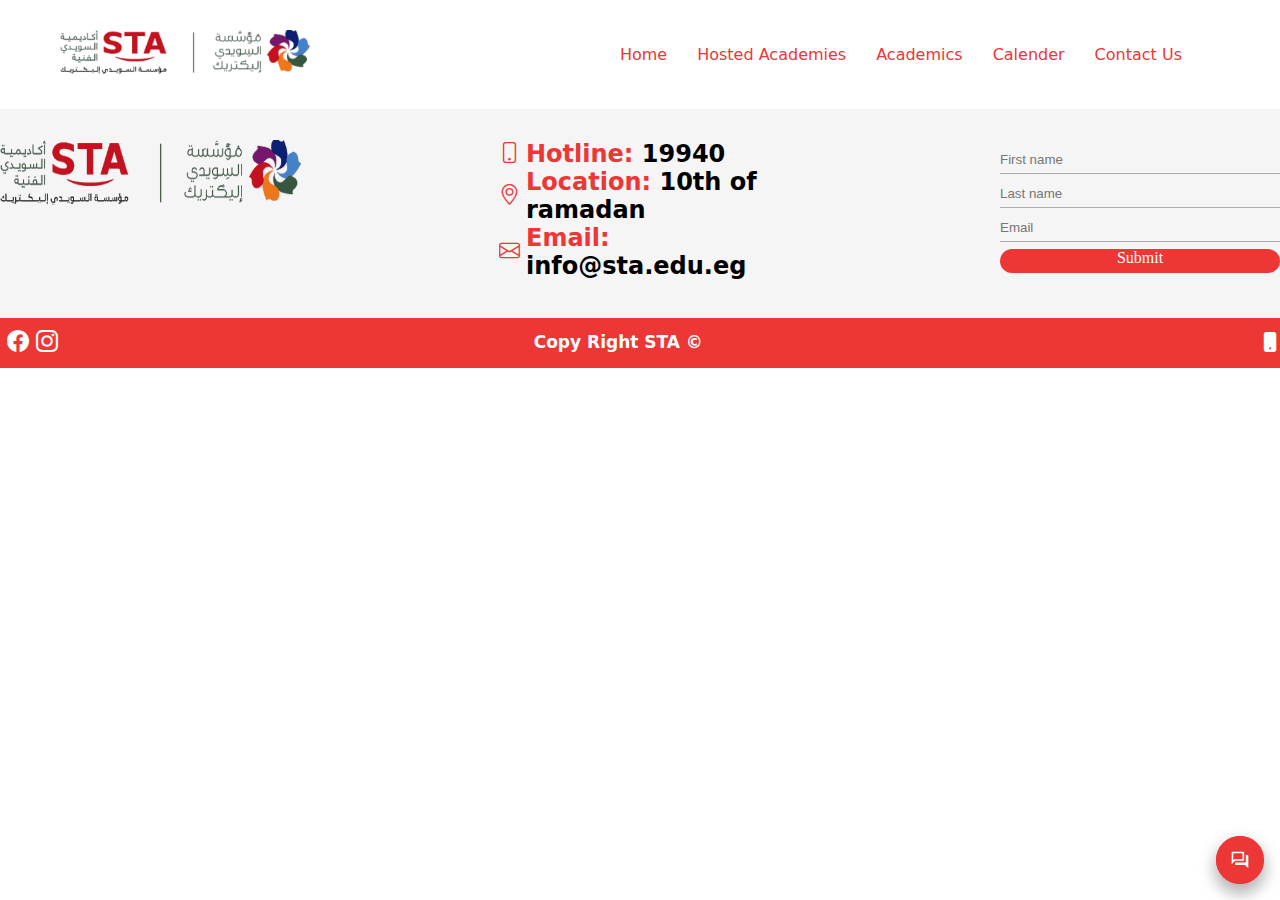
<file: departments.html>
<!DOCTYPE html>
<html lang="en">

<head>
    <meta charset="UTF-8">
    <meta name="viewport" content="width=device-width, initial-scale=1.0">
    <title>Departments</title>

    <link rel="stylesheet" href="assets/css/style.css">
    <link rel="stylesheet" href="assets/vendor/bootstrap-icons/bootstrap-icons.css">
    <link rel="stylesheet" href="assets/css/dept.css">
    <link rel="stylesheet" href="assets/vendor/aos/aos.css">
    <link rel="icon" href="assets/images/logoSTA.png">

</head>

<body>
    <div id="loader" class="loader">
        <div class="loader-animation">
            <div class="loader-text">STA</div>
        </div>
    </div>
    <!-- Start Nav -->
    <header>
        <div class="container">
            <nav>
                <div class="logo">
                    <a href="index.html"><img src="assets/images/logo.png" alt="image not found" /></a>
                </div>
                <ul>
                    <li><a href="index.html">Home</a></li>
                    <li><a href="hostedAcademies.html">Hosted Academies</a></li>
                    <li><a href="academics.html">Academics</a></li>
                    <li><a href="calender.html">Calender</a></li>
                    <li><a href="contact.html">Contact Us</a></li>
                </ul>

            </nav>
        </div>
    </header>
    <!-- End Nav -->
    <main>


        <section id="d01">
            <div class="hero">
                <img src="assets/images/home/YouTube Video cover  .jpg" alt="image not found" />
            </div>
            <div class="contanier">
                <div class="content">
                    <aside>
                        <h3>The number of hours</h3>
                        <h4>Practical: 864, Theoretical: 504</h4>
                        <h3>Professional path</h3>
                        <h4>Food industrial technician</h4>
                        <h3>Certificate</h3>
                        <h4>Double Technical Education Diploma (3 years system) approved by the Ministry of Education and Technical Education</h4>
                        <p>Certificate of completion of technical competencies in line with Finnish quality standards</p>
                        <p>The technical language certificate approved by the University of Cambridge in England</p>
                        <p>Experience certificate from industrial partners</p>
                    </aside>
                    <div class="subject">
                        <span>
                            <h1>Food Industry</h1>
                            <h2>Food Industries Specializations (Sadat Branch)</h2>
                            <h3>Learning Outcomes</h3>
                        </span>
                        <ul>
                            <li>Progress allows both males and females</li>
                        </ul>
                    </div>
                    <aside>
                            <a href="">Elseweedy Technical Schools</a>
                            <a href="">Deparments and specializations</a>
                            <a href="">Certificates</a>
                            <a href="">Student benefits</a>
                            <a href="">Time map of technical education models</a>
                            <a href="">Schools of applied technology</a>
                        
                    </aside>
                </div>
            </div>
        </section> <!-- Done --> 

        <section id="d02">
            <div class="hero">
                <img src="assets/images/home/YouTube Video cover  .jpg" alt="image not found" />
            </div>
            <div class="contanier">
                <div class="content">
                    <aside>
                        <h3>The number of hours</h3>
                        <h4>Practical: 864, Theoretical: 504</h4>
                        <h3>Professional path</h3>
                        <h4>Technical graduation in jewelery manufacturing</h4>
                        <h3>Certificate</h3>
                        <p>Certificate of completion of technical competencies in line with Finnish quality standards
                        </p>
                        <p>Specialized English Language Certificate, accredited by the University of Cambridge, England
                        </p>
                    </aside>
                    <div class="subject">
                        <span>
                            <h1>Al-Hala specializes in the jewelry industry</h1>
                            <h3>Learning Outcomes</h3>
                        </span>
                        <h2>In programming department has two phase ORACLE and PEARSON BTEC DIPLOMA</h2>
                        <ul>
                            <li>Implementing modern commercial operations for Indian and decorative painting croquettes.</li>
                            <li>He carries out small technical operations in the jewelry industry.</li>
                            <li>Performs shaping operations on the metal surface.</li>
                            <li>It produces wire forming products in various ways in the field of jewelry.</li>
                            <li>The formation is applied according to the field of jewelry.</li>
                            <li>The new and moving part(connection) is implemented in the field of jewelry.</li>
                            <li>He carries out the technical operations of polishing, oxidation, and coloring in the field of jewelry.</li>
                            <li>It implements modern industrial processes in making and installing stone houses in the field of jewelry.</li>
                            <li>It carries out modern industrial processes for solid and hollow shapes, which are awarded as lost-wax casting.</li>
                            <li>It implements modern products that conform to specifications in the field of jewelry.</li>
                            <li>It carries out specialized technical operations in enamel, painting and printing in the field of jewelry.</li>
                            <li>The modern method is applied to cake and jewelry restoration.</li>
                            <li>He carries out the basic operations of installing lobes using a microscope in the field of jewelry.</li>

                        </ul>
                    </div>
                    <aside>
                            <a href="">Elseweedy Technical Schools</a>
                            <a href="">Deparments and specializations</a>
                            <a href="">Certificates</a>
                            <a href="">Student benefits</a>
                            <a href="">Time map of technical education models</a>
                            <a href="">Schools of applied technology</a>
                        
                    </aside>
                </div>
                <h2 class="partnerTitle">Partner Factories</h2>
                <div class="partner">
                    <div class="item"><img src="assets/images/Partners/AZZA FAHMY.png" alt="image not found"></div>
                </div>
            </div>
        </section> <!--Done -->
        <section id="d03">
            <div class="hero">
                <img src="assets/images/home/YouTube Video cover  .jpg" alt="image not found" />
            </div>
            <div class="contanier">
                <div class="content">
                    <aside>
                        <h3>The number of hours</h3>
                        <h4>Practical: 864, Theoretical: 504</h4>
                        <h3>Professional path</h3>
                        <h4>Graduation of electricity transmission and distribution stations technician</h4>
                        <h3>Certificate</h3>
                        <p>Specialized English Language Certificate, accredited by the University of Cambridge, England</p>
                    </aside>
                    <div class="subject">
                        <span>
                            <h1>Electronics and Electricity Department</h1>
                            <h2>Electricity transmission and distribution stations</h2>
                            <h3>Learning Outcomes</h3>
                        </span>
                        <ul>
                            <li>Explain basic technical knowledge in the field of electricity transmission and distribution</li>

                            <li>Applies occupational safety and health rules related to the profession</li>
                            
                            <li>Executes electrical extensions to the ground network</li>
                            
                            <li>Installs the main and auxiliary electrical transformers for the station</li>

                            <li>Installs control and prevention cells and auxiliary missions at the power station</li>
                            
                            <li>Installs GIS equipment at the power station</li>
                            
                            <li>Installs AIS power station</li>
                            
                            <li>Installs external equipment inside the power station</li>
                            
                            <li>Implementing safety and security systems inside the power station</li>
                            
                            <li>Extends high voltage cables and control cables</li>
                            
                            <li>Operates various systems in power plants</li>
                            
                            <li>Installs wind power plants</li>
                            
                            <li>Installs solar power plants</li>
                        </ul>
                    </div>
                    <aside>
                        <a href="">Elseweedy Technical Schools</a>
                        <a href="">Deparments and specializations</a>
                        <a href="">Certificates</a>
                        <a href="">Student benefits</a>
                        <a href="">Time map of technical education models</a>
                        <a href="">Schools of applied technology</a>
                    </aside>
                </div>

                <h2 class="partnerTitle">Partner Factories</h2>
                <div class="partner">
                    <div class="item"><img src="assets/images/Partners/Electric.png" alt="image not found"></div>
                </div>
            </div>
        </section> <!-- Done -->

        <section id="d04">
            <div class="hero">
                <img src="assets/images/home/YouTube Video cover  .jpg" alt="image not found" />
            </div>
            <div class="contanier">
                <div class="content">
                    <aside>
                        <h3>The number of hours</h3>
                        <h4>Practical: 864, Theoretical: 504</h4>
                        <h3>Professional path</h3>
                        <h4>Technical graduation in energy components - cables</h4>
                        <h3>Certificate</h3>
                        <p>Technical diploma certificate approved by the Egyptian Ministry of Education and Technical
                            Education</p>
                        <p>Finnish competency certificate approved by FGES</p>
                        <p>Specialized English Language Certificate, accredited by the University of Cambridge, England
                        </p>
                    </aside>
                    <div class="subject">
                        <span>
                            <h1>Energy components Department</h1>
                            <h2>Specialized power components in the Cabling Department</h2>
                            <h3>Learning Outcomes</h3>
                        </span>
                        <h2>In programming department has two phase ORACLE and person BTEC DIPLOMA</h2>
                        <ul>

                            <li>Performs electrical and mechanical engineering fundamentals.</li>
                            <li>He carries out industrial technical operations in workshops for cutting machines,
                                planers, lathes, measuring devices, tools, equipment and storage.</li>
                            <li>He carries out industrial technical operations in workshops for milling, assembly and
                                welding.</li>
                            <li>Iron core is made for dry transformers.</li>
                            <li>Manufactures coils for dry transformers.</li>
                            <li>Collects coils for dry transformers Manufactures the iron core of power transformers.
                            </li>
                            <li>Manufactures coils for power transformers Collects power transformers.</li>
                            <li>Manufactures transformer oil.</li>
                            <li>Performs technical operations associated with the operation and maintenance of logic
                                control circuits</li>

                        </ul>
                    </div>
                    <aside>
                        <a href="">Elseweedy Technical Schools</a>
                        <a href="">Deparments and specializations</a>
                        <a href="">Certificates</a>
                        <a href="">Student benefits</a>
                        <a href="">Time map of technical education models</a>
                        <a href="">Schools of applied technology</a>
                    </aside>
                </div>

                <h2 class="partnerTitle">Partner Factories</h2>
                <div class="partner">
                    <div class="item"><img src="assets/images/Partners/Transformers.png" alt="image not found"></div>
                </div>
            </div>
        </section> <!-- Done -->

        <section id="d05">
            <div class="hero">
                <img src="assets/images/home/YouTube Video cover  .jpg" alt="image not found" />
            </div>
            <div class="contanier">
                <div class="content">
                    <aside>
                        <h3>The number of hours</h3>
                        <h4>Practical: 864, Theoretical: 504</h4>
                        <h3>Professional path</h3>
                        <h4>Graduation of maintenance and repair mechanics technician</h4>
                        <h3>Certificate</h3>
                        <p>Technical diploma certificate approved by the Egyptian Ministry of Education and Technical Education</p>
                        <p>Finnish competency certificate approved by FGES</p>
                        <p>Specialized English language certificate accredited by the University of Cambridge, England</p>
                    </aside>
                    <div class="subject">
                        <span>
                            <h1>Mechanics Department</h1>
                            <h2>Specialization in maintenance and repair mechanics</h2>
                            <h3>Learning Outcomes</h3>
                        </span>
                        <h2>In programming department has two phase ORACLE and person BTEC DIPLOMA</h2>
                        <ul>

                            <li>Apply occupational safety and health rules related to the profession
                            </li>
                            <li>Executes the basic operations of the foundation workshops
                            </li>
                            <li>Performs operations on production machines
                            </li>
                            <li>Executes technical operations for mechanical maintenance
                            </li>
                            <li>Performs technical operations associated with the operation and maintenance of circuits</li>
                            <li>Performs technical operations associated with the installation of cable connections and terminations</li>
                            <li>Performs basic technical operations associated with design and manufacturing</li>
                        </ul>
                    </div>
                    <aside>
                        <a href="">Elseweedy Technical Schools</a>
                        <a href="">Deparments and specializations</a>
                        <a href="">Certificates</a>
                        <a href="">Student benefits</a>
                        <a href="">Time map of technical education models</a>
                        <a href="">Schools of applied technology</a>
                    </aside>
                </div>

                <h2 class="partnerTitle">Partner Factories</h2>
                <div class="partner">
                    <div class="item"><img src="assets/images/Partners/SEDCO.png" alt="image not found"></div>
                </div>
            </div>
        </section> <!-- Done -->

        <section id="d06">
            <div class="hero">
                <img src="assets/images/home/YouTube Video cover  .jpg" alt="image not found" />
            </div>
            <div class="contanier">
                <div class="content">
                    <aside>
                        <h3>The number of hours</h3>
                        <h4>Practical: 864, Theoretical: 504</h4>
                        <h3>Professional path</h3>
                        <h4>Technical graduation in energy components - cables</h4>
                        <h3>Certificate</h3>
                        <p>Technical diploma certificate approved by the Egyptian Ministry of Education and Technical
                            Education</p>
                        <p>Finnish competency certificate approved by FGES</p>
                        <p>Specialized English Language Certificate, accredited by the University of Cambridge, England
                        </p>
                    </aside>
                    <div class="subject">
                        <span>
                            <h1>Mechanics Installations Department</h1>
                            <h2>Specialized power components in the Cabling Department</h2>
                            <h3>Learning Outcomes</h3>
                        </span>
                        <h2>In programming department has two phase ORACLE and person BTEC DIPLOMA</h2>
                        <ul>

                            <li>Performs electrical and mechanical engineering fundamentals.</li>
                            <li>He carries out industrial technical operations in workshops for cutting machines,
                                planers, lathes, measuring devices, tools, equipment and storage.</li>
                            <li>He carries out industrial technical operations in workshops for milling, assembly and
                                welding.</li>
                            <li>Iron core is made for dry transformers.</li>
                            <li>Manufactures coils for dry transformers.</li>
                            <li>Collects coils for dry transformers Manufactures the iron core of power transformers.
                            </li>
                            <li>Manufactures coils for power transformers Collects power transformers.</li>
                            <li>Manufactures transformer oil.</li>
                            <li>Performs technical operations associated with the operation and maintenance of logic
                                control circuits</li>

                        </ul>
                    </div>
                    <aside>
                        <a href="">Elseweedy Technical Schools</a>
                        <a href="">Deparments and specializations</a>
                        <a href="">Certificates</a>
                        <a href="">Student benefits</a>
                        <a href="">Time map of technical education models</a>
                        <a href="">Schools of applied technology</a>
                    </aside>
                </div>

                <h2 class="partnerTitle">Partner Factories</h2>
                <div class="partner">
                    <div class="item"><img src="assets/images/Partners/Cables.png" alt="image not found"></div>
                </div>
            </div>
        </section>

        <section id="d07">
            <div class="hero">
                <img src="assets/images/home/YouTube Video cover  .jpg" alt="image not found" />
            </div>
            <div class="contanier">
                <div class="content">
                    <aside>
                        <h3>The number of hours</h3>
                        <h4>Practical: 864, Theoretical: 504</h4>
                        <h3>Professional path</h3>
                        <h4>Technical graduation in energy components - cables</h4>
                        <h3>Certificate</h3>
                        <p>Technical diploma certificate approved by the Egyptian Ministry of Education and Technical
                            Education</p>
                        <p>Finnish competency certificate approved by FGES</p>
                        <p>Specialized English Language Certificate, accredited by the University of Cambridge, England
                        </p>
                    </aside>
                    <div class="subject">
                        <span>
                            <h1>Logistics Department</h1>
                            <h2>Specialized power components in the Cabling Department</h2>
                            <h3>Learning Outcomes</h3>
                        </span>
                        <h2>In programming department has two phase ORACLE and person BTEC DIPLOMA</h2>
                        <ul>

                            <li>Performs electrical and mechanical engineering fundamentals.</li>
                            <li>He carries out industrial technical operations in workshops for cutting machines,
                                planers, lathes, measuring devices, tools, equipment and storage.</li>
                            <li>He carries out industrial technical operations in workshops for milling, assembly and
                                welding.</li>
                            <li>Iron core is made for dry transformers.</li>
                            <li>Manufactures coils for dry transformers.</li>
                            <li>Collects coils for dry transformers Manufactures the iron core of power transformers.
                            </li>
                            <li>Manufactures coils for power transformers Collects power transformers.</li>
                            <li>Manufactures transformer oil.</li>
                            <li>Performs technical operations associated with the operation and maintenance of logic
                                control circuits</li>

                        </ul>
                    </div>
                    <aside>
                        <a href="">Elseweedy Technical Schools</a>
                        <a href="">Deparments and specializations</a>
                        <a href="">Certificates</a>
                        <a href="">Student benefits</a>
                        <a href="">Time map of technical education models</a>
                        <a href="">Schools of applied technology</a>
                    </aside>
                </div>

                <h2 class="partnerTitle">Partner Factories</h2>
                <div class="partner">
                    <div class="item"><img src="assets/images/Partners/Cables.png" alt="image not found"></div>
                </div>
            </div>
        </section>

        <section id="d08">
            <div class="hero">
                <img src="assets/images/home/YouTube Video cover  .jpg" alt="image not found" />
            </div>
            <div class="contanier">
                <div class="content">
                    <aside>
                        <h3>The number of hours</h3>
                        <h4>Practical: 864, Theoretical: 504</h4>
                        <h3>Professional path</h3>
                        <h4>Technical graduation in energy components - cables</h4>
                        <h3>Certificate</h3>
                        <h4>Technical diploma certificate approved by the Egyptian Ministry of Education and Technical
                            Education</h4>
                        <p>Specialized English language certificate accredited by the University of Cambridge, England
                        </p>
                    </aside>
                    <div class="subject">
                        <span>
                            <h1>Energy Department</h1>
                            <h2>Specialized power components in the Cabling Department</h2>
                            <h3>Learning Outcomes</h3>
                        </span>
                        <h2>In programming department has two phase ORACLE and person BTEC DIPLOMA</h2>
                        <ul>
                            <li>Performs electrical and mechanical engineering fundamentals.</li>
                            <li>He carries out industrial technical operations in workshops for cutting machines,
                                planers, lathes, measuring devices, tools, equipment and storage.</li>
                            <li>He carries out industrial technical operations in workshops for milling, assembly and
                                welding prepares conductors for drawing ,stranding ,insulation and electrical shielding.
                            </li>
                            <li>Installs final cable sheaths.</li>
                            <li>Performs technical operations associated with the operation and maintenance of logic
                                control circuits.</li>
                            <li>Performs technical operations associated with the operation and maintenance of hydraulic
                                and electro-hydraulic circuits.</li>
                            <li>circuits Performs technical operations associated with the operation and maintenance of
                                pneumatic and electronic circuits.</li>
                        </ul>
                    </div>
                    <aside>
                        <a href="">Elseweedy Technical Schools</a>
                        <a href="">Deparments and specializations</a>
                        <a href="">Certificates</a>
                        <a href="">Student benefits</a>
                        <a href="">Time map of technical education models</a>
                        <a href="">Schools of applied technology</a>
                    </aside>
                </div>

                <h2 class="partnerTitle">Partner Factories</h2>
                <div class="partner">
                    <div class="item"><img src="assets/images/Partners/Cables.png" alt="image not found"></div>
                </div>
            </div>
        </section>

        <section id="d09">
            <div class="hero">
                <img src="assets/images/home/YouTube Video cover  .jpg" alt="image not found" />
            </div>
            <div class="contanier">
                <div class="content">
                    <aside>
                        <h3>The number of hours</h3>
                        <h4>Practical: 864, Theoretical: 504</h4>
                        <h3>Professional path</h3>
                        <h4>Graduation of iron and steel production technician</h4>
                        <h3>Certificate</h3>
                        <h4>This technical diploma is approved by the Egyptian Ministry of Education and Technical Education</h4>
                        <p>German competency certificate approved by the German Chamber of Commerce and Industry in Cairo - Level B</p>
                        <p>Specialized English language certificate accredited by the University of Cambridge, England</p>
                    </aside>
                    <div class="subject">
                        <span>
                            <h1>Iron and Steel Department</h1>
                            <h2>Iron and steel production</h2>
                            <h3>Learning Outcomes</h3>
                        </span>
                        <ul>
                            <li>Identify the administrative and organizational structure of the training institution</li>
                            <li>Follows industrial security, occupational safety and health, and environmental protection procedures</li>
                            <li>Identify the components of an iron and steel factory</li>
                            <li>Uses the fundamentals of mechanical engineering
                            </li>
                            <li>Uses shaping and operating skills
                            </li>
                            <li>Recognizes the stages of rebar production
                            </li>
                            <li>Uses tools, equipment, and raw materials used in the iron and steel industry
                            </li>
                            <li>Manufactures hydraulic and pneumatic systems
                            </li>
                            <li>It uses different types of welding machines
                            </li>
                            <li>It uses different cooling systems
                            </li>
                            <li>Performs electrical and mechanical maintenance work for iron and steel factory workshops
                            </li>
                            <li>The iron rolling line is used, including carrying out maintenance work on the rolling mills
                            </li>
                            <li>Iron smelting furnaces are used
                            </li>
                            <li>Follows the operations of the steel production line
                            </li>
                            <li>It carries out loading and unloading operations for raw materials
                            </li>
                        </ul>
                    </div>
                    <aside>
                        <a href="">Elseweedy Technical Schools</a>
                        <a href="">Deparments and specializations</a>
                        <a href="">Certificates</a>
                        <a href="">Student benefits</a>
                        <a href="">Time map of technical education models</a>
                        <a href="">Schools of applied technology</a>
                    </aside>
                </div>

                <h2 class="partnerTitle">Partner Factories</h2>
                <div class="partner">
                    <div class="item"><img src="assets/images/Partners/Hadidna.png" alt="image not found"></div>
                    <div class="item"><img src="assets/images/Partners/SUEZ STEEL.png" alt="image not found"></div>
                </div>
            </div>
        </section> <!--  Done   -->

        <section id="d10">
            <div class="hero">
                <img src="assets/images/home/YouTube Video cover  .jpg" alt="image not found" />
            </div>
            <div class="contanier">
                <div class="content">
                    <aside>
                        <h3>The number of hours</h3>
                        <h4>Practical: 864, Theoretical: 504</h4>
                        <h3>Professional path</h3>
                        <h4>graduation art plastic mechanics</h4>
                        <h3>Certificate</h3>
                        <p>Technical diploma certificate approved by the Egyptian Ministry of Education and Technical Education</p>
                        <p>German competency certificate approved by the German Chamber of Commerce and Industry in Cairo - Level C</p>
                        <p>Specialized English language certificate accredited by the University of Cambridge, England</p>
                    </aside>
                    <div class="subject">
                        <span>
                            <h1>Chemical Industries Department</h1>
                            <h2>Operating plastic machines</h2>
                            <h3>Learning Outcomes</h3>
                        </span>
                        <ul>
                            <li>Carry out basic operations associated with the Plastics and PVC department</li>
                            <li>Applies occupational safety and health rules related to the profession
                            </li>
                            <li>Performs basic technical operations associated with maintenance
                            </li>
                            <li>Performs basic technical operations associated with the synthetic fibers department
                            </li>
                            <li>He carries out the basic technical operations associated with the fiberglass production department
                            </li>
                            <li>Performs basic technical operations associated with special vehicles
                            </li>
                            <li>Performs basic technical operations associated with Master Patch</li>
                        </ul>
                    </div>
                    <aside>
                        <a href="">Elseweedy Technical Schools</a>
                        <a href="">Deparments and specializations</a>
                        <a href="">Certificates</a>
                        <a href="">Student benefits</a>
                        <a href="">Time map of technical education models</a>
                        <a href="">Schools of applied technology</a>
                    </aside>
                </div>

                <h2 class="partnerTitle">Partner Factories</h2>
                <div class="partner">
                    <div class="item"><img src="assets/images/Partners/EgyPlast.png" alt="image not found"></div>
                </div>
            </div>
        </section> <!--  Done   -->

        <section id="d11">
            <div class="hero">
                <img src="assets/images/home/YouTube Video cover  .jpg" alt="image not found" />
            </div>
            <div class="contanier">
                <div class="content">
                    <aside>
                        <h3>The number of hours</h3>
                        <h4>Practical: 864, Theoretical: 504</h4>
                        <h3>Professional path</h3>
                        <h4>Pharmaceutical technology technician</h4>
                        <h3>Certificate</h3>
                        <h4>Technical diploma certificate approved by the Egyptian Ministry of Education and Technical Education
                        </h4>
                        <p>Specialized English Language Certificate, accredited by the University of Cambridge, England</p>
                    </aside>
                    <div class="subject">
                        <span>
                            <h1>Pharmaceutical Industry Department</h1>
                            <h2>Operating pharmaceutical machines</h2>
                            <h3>Learning Outcomes</h3>
                        </span>
                        <ul>
                            <li>Implements occupational safety and health rules related to the profession
                            </li>
                            <li>It carries out the manufacturing of pharmaceutical tablets and capsules</li>
                            <li>Performs sterile liquid manufacturing operations
                            </li>
                            <li>It carries out the manufacturing operations of ointments, creams and suppositories</li>
                            <li>It carries out the operations of manufacturing syrups, drops, and suspensions</li>
                            <li>Performs sterile powder filling operations
                            </li>
                            <li>It carries out the manufacturing operations of sachets and effervescent tablets
                            </li>
                            <li>Performs soft capsule manufacturing operations</li>
                            <li>It carries out the processes of manufacturing dry syrup, tablets and capsules of non-sterile antibiotics</li>
                            <li>Applies the basics of electrical and mechanical maintenance
                            </li>
                            <li>Applies the basics of preparing laboratory tools and equipment</li>
                        </ul>
                    </div>
                    <aside>
                        <a href="">Elseweedy Technical Schools</a>
                        <a href="">Deparments and specializations</a>
                        <a href="">Certificates</a>
                        <a href="">Student benefits</a>
                        <a href="">Time map of technical education models</a>
                        <a href="">Schools of applied technology</a>
                    </aside>
                </div>

                <h2 class="partnerTitle">Partner Factories</h2>
                <div class="partner">
                    <div class="item"><img src="assets/images/Partners/Eipico.png" alt="image not found"></div>
                </div>
            </div>
        </section> <!-- Done -->

        <section id="d12">
            <div class="hero">
                <img src="assets/images/home/YouTube Video cover  .jpg" alt="image not found" />
            </div>
            <div class="contanier">
                <div class="content">
                    <aside>
                        <h3>The number of hours</h3>
                        <h4>Practical: 864, Theoretical: 504</h4>
                        <h3>Professional path</h3>
                        <h4>Software and industrial applications technician graduation</h4>
                        <h3>Certificate</h3>
                        <h4>Certified by Oracle International</h4>
                        <p>The industrial apprenticeship certificate is approved by the Department of Production
                            Efficiency</p>
                        <p>Specialized English language certificate accredited by the University of Cambridge, England
                        </p>
                    </aside>
                    <div class="subject">
                        <span>
                            <h1>Programming Department</h1>
                            <h2>Specialization in software and industrial applications</h2>
                            <h3>Learning Outcomes</h3>
                        </span>
                        <h2>In programming department has two phase ORACLE and PEARSON BTEC DIPLOMA</h2>
                        <ul>
                            <li>Helps in studying the application system diagram, by understanding the system
                                requirements and objectives, and analyzing the system components and functions.</li>
                            <li>Designs the algorithms necessary to run the system, by identifying the steps necessary
                                to complete each task, and identifying the relationships between these steps.</li>
                            <li>Uses the Java language to write programs, due to the many advantages of this language,
                                such as ease of learning, strong performance, and multiple uses.</li>
                            <li>Tests the database to ensure that it matches the system, by ensuring that the data
                                stored in the database is compatible with the system requirements.</li>
                        </ul>
                    </div>
                    <aside>
                        <a href="">Elseweedy Technical Schools</a>
                        <a href="">Deparments and specializations</a>
                        <a href="">Certificates</a>
                        <a href="">Student benefits</a>
                        <a href="">Time map of technical education models</a>
                        <a href="">Schools of applied technology</a>
                    </aside>
                </div>
                <h2 class="partnerTitle">Partner Factories</h2>
                <div class="partner">
                    <div class="item"><img src="assets/images/Partners/DB schnker.png" alt="image not found"></div>
                    <div class="item"><img src="assets/images/Partners/EgyPlast.png" alt="image not found"></div>
                    <div class="item"><img src="assets/images/Partners/Electric.png" alt="image not found"></div>
                    <div class="item"><img src="assets/images/Partners/iskraemeco.png" alt="image not found"></div>
                    <div class="item"><img src="assets/images/Partners/Transformers.png" alt="image not found"></div>
                </div>
            </div>
        </section> <!-- Done -->
        <section id="d13">
            <div class="hero">
                <img src="assets/images/home/YouTube Video cover  .jpg" alt="image not found" />
            </div>
            <div class="contanier">
                <div class="content">
                    <aside>
                        <h3>The number of hours</h3>
                        <h4>Practical: 864, Theoretical: 504</h4>
                        <h3>Professional path</h3>
                        <h4>Network and information technology technician</h4>
                        <h3>Certificate</h3>
                        <h4>A double diploma in technical education (3-year system) accredited by the Ministry of Education and Technical Education</h4>
                        <p>An international competency certificate accredited by the German Chamber of Commerce</p>
                        <p>Technical English language certificate accredited by the University of Cambridge, England
                        </p>
                        <p>Experience certificate from industrial partners
                        </p>
                    </aside>
                    <div class="subject">
                        <span>
                            <h1>IT Information Technology Department</h1>
                            <h2>Specialization in Information Technology Systems and Networks (Sadat Branch)</h2>
                            <h3>Learning Outcomes</h3>
                        </span>
                        <ul>
                            <li>All internal parts of the computer and devices</li>
                            <li>Old computer maintenance
                            </li>
                            <li>Write LAN
                            </li>
                            <li>Network maintenance
                            </li>
                            <li>Secure and protect networks
                            </li>
                            <li>Implementing entry and exit control systems
                            </li>
                            <li>Implementation of surveillance cameras
                            </li>
                        </ul>
                    </div>
                    <aside>
                        <a href="">Elseweedy Technical Schools</a>
                        <a href="">Deparments and specializations</a>
                        <a href="">Certificates</a>
                        <a href="">Student benefits</a>
                        <a href="">Time map of technical education models</a>
                        <a href="">Schools of applied technology</a>
                    </aside>
                </div>
            </div>
        </section>   <!-- Done -->



    </main>

    
    


    <!-- Footer -->
    <footer>

        <!-- Start Footer -->
        <div class="start-footer">
            <div class="footer-logo">
                <img src="assets/images/logo.png" alt="">

            </div>
            <div class="footer-details">
                <div class="phone">
                    <i class="bi bi-phone"></i>
                    <h2> <b>Hotline:</b> 19940 </h2>
                </div>
                <div class="location">
                    <i class="bi bi-geo-alt"></i>
                    <h2> <b>Location:</b> 10th of ramadan </h2>
                </div>
                <div class="Email">
                    <i class="bi bi-envelope"></i>
                    <h2> <b>Email:</b> info@sta.edu.eg </h2>
                </div>

            </div>
            <!-------------------- -->
            <div class="footer-contact">
                <input type="text" placeholder="First name">
                <input type="text" placeholder="Last name">
                <input type="text" placeholder="Email">
                <a href="#">Submit</a>
            </div>
        </div>
        <!-- End OF Footer -->
        <div class="end-footer">
            <div class="sub-footer">
                <div class="footer-social">
                    <i class="bi bi-facebook"></i>
                    <i class="bi bi-instagram"></i>
                </div>
                <p>Copy Right STA © </p>
                <div class="footer-phone">
                    <h3>19159</h3>
                    <i class="bi bi-phone-fill"></i>
                </div>
            </div>
        </div>

    </footer>
    <!-- Footer -->


    <!-- Chatbot -->
    <div id="chatbot" class="main-card collapsed">
        <button id="chatbot_toggle">
            <svg xmlns="http://www.w3.org/2000/svg" viewBox="0 0 24 24" fill="currentColor">
                <path d="M0 0h24v24H0V0z" fill="none" />
                <path
                    d="M15 4v7H5.17l-.59.59-.58.58V4h11m1-2H3c-.55 0-1 .45-1 1v14l4-4h10c.55 0 1-.45 1-1V3c0-.55-.45-1-1-1zm5 4h-2v9H6v2c0 .55.45 1 1 1h11l4 4V7c0-.55-.45-1-1-1z" />
            </svg>
            <svg xmlns="http://www.w3.org/2000/svg" viewBox="0 0 24 24" fill="currentColor" style="display:none">
                <path d="M0 0h24v24H0V0z" fill="none" />
                <path
                    d="M19 6.41L17.59 5 12 10.59 6.41 5 5 6.41 10.59 12 5 17.59 6.41 19 12 13.41 17.59 19 19 17.59 13.41 12 19 6.41z" />
            </svg>
            </svg>
        </button>
        <div class="main-title">
            <div>
                <svg viewBox="0 0 640 512" title="robot">
                    <path fill="currentColor"
                        d="M32,224H64V416H32A31.96166,31.96166,0,0,1,0,384V256A31.96166,31.96166,0,0,1,32,224Zm512-48V448a64.06328,64.06328,0,0,1-64,64H160a64.06328,64.06328,0,0,1-64-64V176a79.974,79.974,0,0,1,80-80H288V32a32,32,0,0,1,64,0V96H464A79.974,79.974,0,0,1,544,176ZM264,256a40,40,0,1,0-40,40A39.997,39.997,0,0,0,264,256Zm-8,128H192v32h64Zm96,0H288v32h64ZM456,256a40,40,0,1,0-40,40A39.997,39.997,0,0,0,456,256Zm-8,128H384v32h64ZM640,256V384a31.96166,31.96166,0,0,1-32,32H576V224h32A31.96166,31.96166,0,0,1,640,256Z" />
                </svg>
            </div>
            <span>STA</span>

        </div>
        <div class="chat-area" id="message-box">
        </div>
        <div class="line"></div>
        <div class="input-div">
            <input class="input-message" name="message" type="text" id="message" placeholder="Type your message ..." />
            <button class="input-send" onclick="send()">
                <svg style="width:24px;height:24px">
                    <path d="M2,21L23,12L2,3V10L17,12L2,14V21Z" />
                </svg>
            </button>
        </div>
    </div>
    <!-- Chatbot -->




    <script src="assets/js/dept.js"></script>
    <script src="assets/js/main.js"></script>
    <script src="assets/vendor/aos/aos.js"></script>

    <!-- Swiper JS -->
    <script src="assets/js/swiper-bundle.min.js"></script>
    <!-- Call JS -->
    <!-- Loader -->

    <!-- <div class="lds-roller" id="preload"><div></div><div></div><div></div><div></div><div></div><div></div><div></div><div></div></div> -->
    <!-- Loader -->

</body>

</html>
</file>
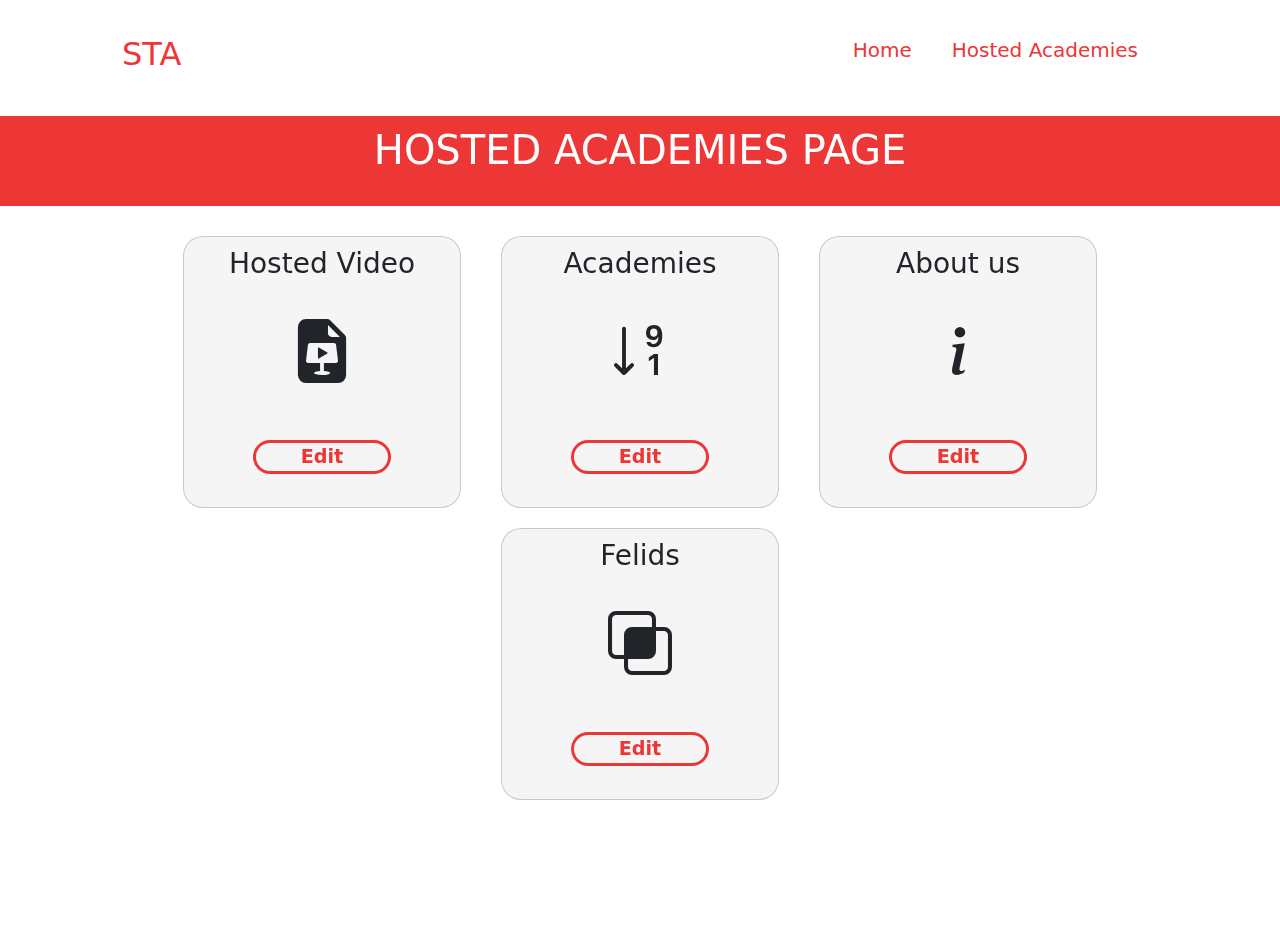
<file: Administration/hostedAcademies.html>
<!DOCTYPE html>
<html lang="en">
  <head>
    <meta charset="UTF-8" />
    <meta name="viewport" content="width=device-width, initial-scale=1.0" />
    <title>STA | Admin</title>
    <link rel="stylesheet" href="css/style.css" />
    <link rel="stylesheet" href="vendor/aos/aos.css" />
    <link rel="stylesheet" href="vendor/bootstrap/css/bootstrap.css" />
    <link rel="stylesheet" href="vendor/bootstrap-icons/bootstrap-icons.css" />
    <link rel="stylesheet" href="vendor/bootstrap/css/bootstrap-grid.css" />
    <link rel="shortcut icon" href="Images/logoSTA.png" type="image/x-icon">
</head>
  <body>
      <!-- Start Nav -->
      <header>
          <div class="container">
              <nav>
                  <div class="logo">
                      <a href=""><h2>STA</h2></a>
                    </div>
          <ul>
            <li><a href="index.html">Home</a></li>
            <li><a href="hostedAcademies.html">Hosted Academies</a></li>
          </ul>
    </nav>
</div>
</header>
<!-- End Nav -->
<!-- main -->
    <main>
      <!-- hero section -->
      <section class="hero">
        <div class="top">
          <div class="title" data-aos="fade up">
            <h1>HOSTED ACADEMIES PAGE</h1>
          </div>
        </div>
        <div class="center" >
            
          <div class="cardcontainer" data-aos="fade up">
            <div class="card">
              <div class="cardtop"><h3>Hosted Video</h3></div>
              <div class="cardcenter">
                <i class="bi-file-earmark-slides-fill" aria-hidden="true"></i>
              </div>
              <div class="cardbottom modal-reveal-btn">
                <a href="editation.html"><button id="one" type="button" onclick="fungotoedit('hostedVideo')">Edit <i class="bi-op"></i></button></a>
            </div>
            </div>
            <div class="card">
              <div class="cardtop"><h3>Academies</h3></div>
              <div class="cardcenter">
                <i class="bi-sort-numeric-down-alt" aria-hidden="true"></i>
              </div>
              <div class="cardbottom">
                <a href="editation.html"><button id="two" type="button" onclick="fungotoedit('academies')">Edit <i class="bi-op"></i></button></a>
            </div>
        </div>
        <div class="card">
            <div class="cardtop"><h3>About us</h3></div>
            <div class="cardcenter">
                <i class="bi-info-lg" aria-hidden="true"></i>
            </div>
            <div class="cardbottom">
                  <a href="editation.html"><button id="three" type="button" onclick="fungotoedit('three')">Edit <i class="bi-op"></i></button></a>
                </div>
            </div>
            <div class="card">
                <div class="cardtop"><h3>Felids</h3></div>
                <div class="cardcenter">
                    <i class="bi-intersect" aria-hidden="true"></i>
                </div>
                <div class="cardbottom">
                  <a href="editation.html"><button id="four" type="button" onclick="fungotoedit('four')">Edit <i class="bi-op"></i></button></a>
              </div>
            </div>
          </div>
        </div>
        <div class="bottom">

        </div>
      </section>
      <!-- end hero section -->
    </main>

    <script src="js/main.js"></script>
    <script src="vendor/aos/aos.js"></script>
    <script src="vendor/bootstrap/js/bootstrap.js"></script>
    <script src="vendor/bootstrap/js/bootstrap.bundle.js"></script>
  </body>
</html>
</file>
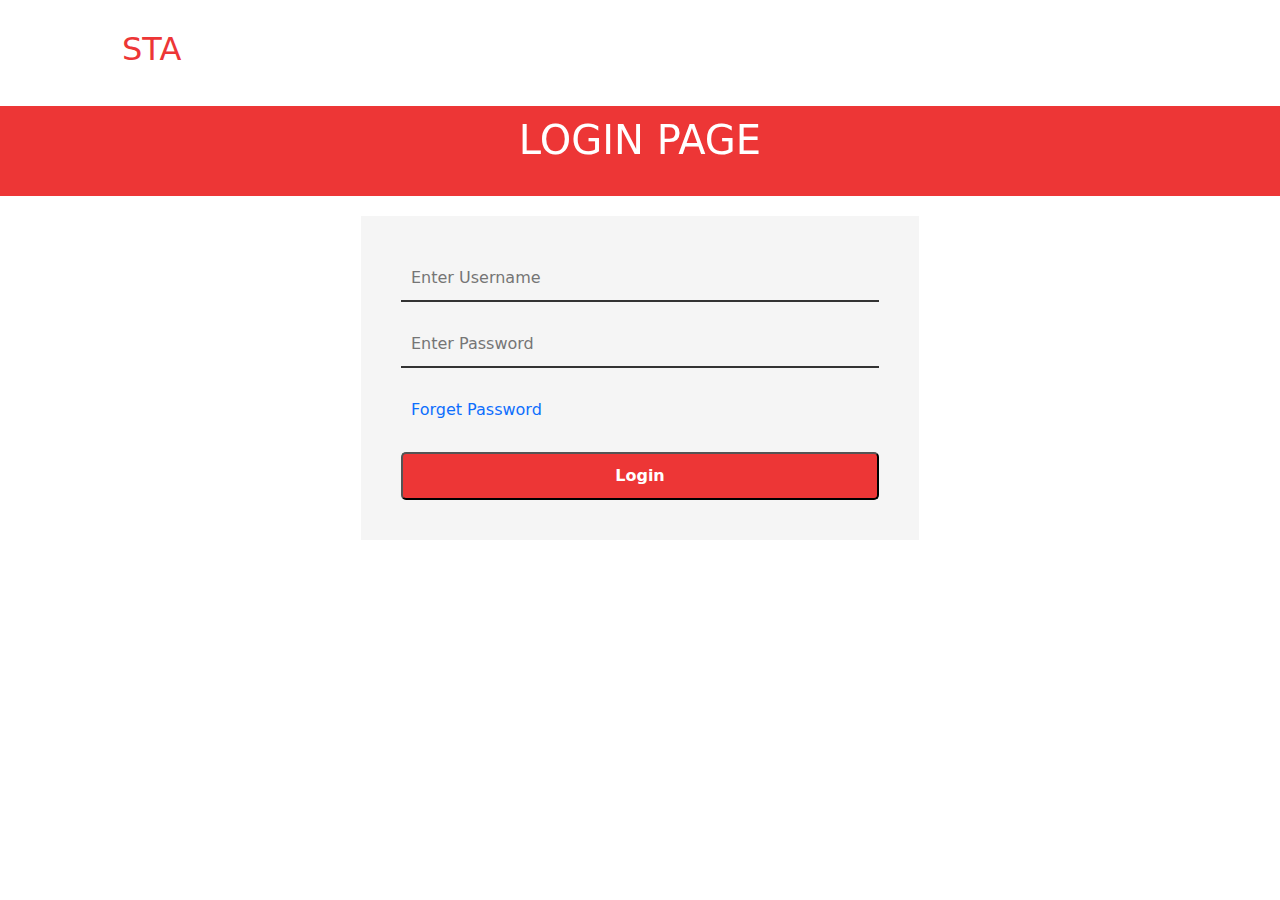
<file: Administration/login.html>
<!DOCTYPE html>
<html lang="en">
  <head>
    <meta charset="UTF-8" />
    <meta name="viewport" content="width=device-width, initial-scale=1.0" />
    <title>STA | Admin</title>
    <link rel="stylesheet" href="css/style.css" />
    <link rel="stylesheet" href="vendor/aos/aos.css" />
    <link rel="stylesheet" href="vendor/bootstrap/css/bootstrap.css" />
    <link rel="stylesheet" href="vendor/bootstrap-icons/bootstrap-icons.css" />
    <link rel="stylesheet" href="vendor/bootstrap/css/bootstrap-grid.css" />
    <link rel="shortcut icon" href="Images/logoSTA.png" type="image/x-icon" />
  </head>
  <body>
    <!-- Start Nav -->
    <header>
      <div class="container">
        <nav>
          <div class="logo">
            <a href=""><h2>STA</h2></a>
          </div>
        </nav>
      </div>
    </header>
    <!-- End Nav -->
    <!-- main -->
    <main>
      <!-- hero section -->
      <section class="login">
        <div class="top">
          <div class="title" data-aos="fade up">
            <h1>LOGIN PAGE</h1>
          </div>
        </div>
        <div class="center">
          <div class="container">
            <form action="">
              <input type="email" required placeholder="Enter Username" />
              <input type="password" required placeholder="Enter Password" />
              <a href="index.html">Forget Password</a>
              <button type="submit">Login</button>
            </form>
          </div>
        </div>
        <div class="bottom"></div>
      </section>
      <!-- end hero section -->
    </main>
    <!-- <div id="preloader"></div> -->
    <script src="js/main.js"></script>
    <script src="vendor/aos/aos.js"></script>
    <script src="vendor/bootstrap/js/bootstrap.js"></script>
    <script src="vendor/bootstrap/js/bootstrap.bundle.js"></script>
  </body>
</html>
</file>
<file: Administration/css/style.css>
*{
    padding: 0;
    margin: 0;
    box-sizing: border-box;
}




/*--------------------------------------------------------------
# Preloader
--------------------------------------------------------------*/
 #preloader {
    position: fixed;
    top: 0;
    left: 0;
    right: 0;
    bottom: 0;
    z-index: 9999;
    overflow: hidden;
    background: #fcfcfc;
  }
  
  #preloader:before {
    content: "";
    position: fixed;
    top: calc(50% - 0px);
    left: calc(50% - 30px);
    border: 6px solid #ed3636;
    border-top-color: #fcfcfc;
    border-bottom-color: #fcfcfc;
    border-left-color: #333;
    border-radius: 50%;
    width: 60px;
    height: 60px;
    -webkit-animation: animate-preloader 1s linear infinite;
    animation: animate-preloader 1s linear infinite;
  }
  
  @-webkit-keyframes animate-preloader {
    0% {
      transform: rotate(0deg);
    }
  
    100% {
      transform: rotate(360deg);
    }
  }
  
  @keyframes animate-preloader {
    0% {
      transform: rotate(0deg);
    }
  
    100% {
      transform: rotate(360deg);
    }
  }
   



body{
    font-family: system-ui;
    scroll-behavior: smooth;
}
nav{
    display: flex;
    justify-content: space-between;
    align-items: center;
    padding: 30px 40px;
    flex-direction: row;
    width: 100%;
}  
a {
    text-decoration: none !important;
}
ul{
    list-style: none;
    display: flex;
}
ul li {
    padding: 5px 20px;
    transition: .5s;
}
ul li:hover {
    filter: drop-shadow(0px 10px 10px #333);
    transition: .5s;
}
.container {
    padding-left: 15px;
    padding-right: 15px;
    margin-left: auto;
    margin-right: auto;
}
.logo a{
    color: #ed3636;
    font-weight: 700;
    font-size: 2em;
}

ul li a{
    color: #ed3636;
    font-size: 20px;
    font-weight: 500;
}
ul li a:hover{
    color: #ed3636;

}
    
section .top {
    width: 100%;
    height: 10vh;
    background: #ed3636;
}
section .top .title {
    padding: 10PX;
    text-align: center;
    color: #FFFFFF;
}
.center .cardcontainer {
    width: 90%;
    height: 80vh;
    padding: 20px;
    display: flex;
    margin: 0 auto;
    flex-wrap: wrap;
    justify-content: center;
    flex-direction: row;
    align-content: flex-start;

}
.center .cardcontainer .card{
    width: 25%;
    height: 40%;
    text-align: center;
    border-radius: 20px;
    background-color: whitesmoke;
    margin: 10px 20px;
    transition: .5s;
}
.center .cardcontainer .card:hover{
    box-shadow: 0px 10px 20px #3303;
    transition: .5s;
}
.cardcontainer .card .cardtop{
    height: 25%;
    padding: 10px;
}
.cardcontainer .card .cardcenter{
    height: 50%;
    font-size: 4em;
}
.cardcontainer .card .cardbottom{
    height: 25%;
}
.cardcontainer .card .cardbottom button{
    width: 50%;
    border: 3px solid #ed3636;
    border-radius: 20px;
    background: transparent;
    color: #ed3636;
    font-size: 1.2em;
    font-weight: 700;
}
.cardcontainer .card .cardbottom button:hover{
    cursor: pointer;
    background-color: #ed3636;
    color: #FFFFFF;
}


/* Login Page */

.login .container form {
  display: grid;
  width: 50%;
  margin: 0 auto;
  padding: 30px;
  margin-top: 20px;
  background-color: whitesmoke;
  transition: .5s;
}
.login .container form:hover {
  filter: drop-shadow(0 10px 10px #000000);
  transition: .5s;

}
.login .container form *{
  margin: 10px;
  padding: 10px;
}
.login .container form input{
  background-color: whitesmoke;
  border: none;
  border-bottom: #333 2px solid;
}
.login .container form input:focus{
  
  background-color: white;
  border-radius: 20px;
  transition: .5s;
}
.login .container form button{
  border-radius: 5px;
  color: #FFFFFF;
  font-weight: 700;
  background-color: #ed3636;
  transition: .5s;
}

.login .container form button:hover{
  
  border-radius: 20px;

}

/* End Login Page */


.edit section{
  display: none;
}

.edit .container {
  background-color: #ed3636;
  filter: drop-shadow(2px 4px 6px black);
  padding: 20px;
  margin: 10px auto;
  text-align: center;
  border-radius: 20px;
  
}
.edit .container .inputsContainer {
  display: grid;
  width: 50%;
  margin: 0 auto;
}
.edit .container input[type="text"], input[type="number"]{
    width: 50%;
    padding: 10px;
    border: none;
    margin: 5px auto;
    border-radius: 20px;
    background-color: whitesmoke;
}
.edit .container h4{
    color: whitesmoke;
}


input[type="file"] {
    display: none;
  }

.custom-file-upload {
    display: inline-block;
    padding: 10px 15px;
    cursor: pointer;
    color: #fff;
    background-color: rgb(1, 179, 191);
    border-color: rgb(109, 192, 102);
    border-radius: 4px;
    font-size: 16px;
    font-weight: 400;
    line-height: 1.5;
    text-align: center;
    white-space: nowrap;
    vertical-align: middle;
    user-select: none;
    margin: 10px;
    border: 1px solid transparent;
  }

.custom-file-upload:hover {
    background-color: #0069d9;
    border-color: #0062cc;
  }
  
  .custom-file-upload:focus {
    outline: none;
    box-shadow: none;
  }
  
  .custom-file-upload i {
    margin-right: 5px;
  }

  button.editSubmit{
    padding: 5px 30px;
    font-weight: 600;
    border: none;
    border-radius: 5px;
    background-color: rgb(0, 73, 0);
    color: white;
    transition: .5s;
  }
  button.editSubmit:hover{
    border-radius: 20px;
    background-color: green;
    box-shadow: 0px 10px 20px #000000;
    transition: .5s;
  }
  button.closebtn{
    float: right;
    padding: 5px 20px;
    margin: 10px;
    font-weight: 600;
    border: 2px solid red;
    border-radius: 5px;
    background-color: whitesmoke;
    color: red;
    transition: .5s;
  }
  button.closebtn:hover{
    border-radius: 20px;
    background-color: red;
    color: whitesmoke;
    box-shadow: 0px 10px 20px #000000;
    transition: .5s;
  }

  
/* End Editation Page */
</file>
<file: assets/css/style.css>
@import url('https://fonts.googleapis.com/css2?family=Poppins:wght@300;400;500;700&display=swap');
*{
    padding: 0;
    margin: 0;
}

/* Loader */
.loader {
  display: flex;
  align-items: center;
  justify-content: center;
  position: fixed;
  top: 0;
  left: 0;
  width: 100%;
  height: 100%;
  background-color: #FFF;
  z-index: 9999;
}

.loader-animation {
  display: flex;
  width: 80px;
  height: 80px;
  border-radius: 50%;
  animation: pulse 1.5s infinite;
  justify-content: center;
  flex-direction: row;
  flex-wrap: nowrap;
}


.loader-text {
  color: #ed3636;
  font-size: 30px;
  margin-top: 25%;
}

@keyframes pulse {
  0% {
    box-shadow: -20px -20px 0 4px #fff, 0 0 0 6px #ed3636;
    transform: scale(0.8);
    opacity: 0.7;
  }
  25% {
    box-shadow: 20px -20px 0 4px #fff, 0 0 0 6px #ed3636;
    }
  50% {
    box-shadow: 20px 20px 0 4px #fff, 0 0 0 6px #ed3636;
    transform: scale(1);
    opacity: 1;
  }
  75% {
    box-shadow: -20px 20px 0 4px #fff, 0 0 0 6px #ed3636;
  }
  100% {
    box-shadow: -20px -20px 0 4px #fff, 0 0 0 6px #ed3636;
    transform: scale(0.8);
    opacity: 0.7;
  }
}


body{
    font-family: system-ui;
}
header {
    background-color: #fff;

}
nav{
    display: flex;
    justify-content: space-between;
    align-items: center;
    padding: 30px 60px;
    flex-direction: row;
    width: 90%;
}  
section {
  margin: 20px auto;
}
nav img{
    width: 250px;
}
ul{
    list-style: none;
    display: flex;
}
ul li {
    padding-right: 30px;
}
ul li a{
    text-decoration: none;
    color: #ed3636;
    font-size: 16px;
    font-weight: 500;
}
nav button {
    border: 1px solid #ed3636;
    outline: none;
    padding: 10px 20px;
    background-color: transparent;
    color: #ed3636;
    border-radius: 12px;
    transition: 0.3s;
}
nav button:hover{
    background-color: #ed3636;
    color: #fff;
    border-color: none;
    cursor: pointer;
}

.success-items{
    display: flex;
    justify-content: center;
    align-items: center;
}
.success-image {
  
  width: 40%;
  display: flex;
  justify-content: center;
  align-items: center;
  margin: 10%;
}
.success-image video{
  border-radius: 20px;
}

.success-content{
    position: relative;
    display: grid;
    grid-template-columns: repeat(3 , 1fr);
    gap: 30px;
    justify-content: center;
    text-align: center;
}
.success-content .content:nth-child(5) {
    position: absolute;
    top: 150px;   
    left: 250px;
  }
.success-content .content:nth-child(4) {
    position: absolute;
    top: 150px;
    left: 80px;
  }
.success-content .content{
    display: flex;
    flex-direction: column;
    align-items: center;
    justify-content: center;
    margin-left: 50px;
}

.success-content h2{
    font-size: 30px;
    color:#ed3636;
    font-weight: 400;
}
.success-content p {
    color: #333;
}
.about-items{
    display: flex;
    justify-content: center;
    align-items: center;
    min-height: 100vh;
    width: 100%;
}
.special-heading h2{
    padding-top: 30px;
    color: #ebeced;
    font-size: 100px;
    text-align: center;
    font-weight: 800;
    letter-spacing: -3px;
    margin: 0;
}
.about-content{
    width: 50%;
    position: relative;
}
.about-content h1 span{
    color: #ed3636;
    font-weight: bold
}
.about-content h1{
    font-weight: 400;
}
.about-content p{
    display: flex;
    flex-wrap: wrap;
    width: 80%;
}
.about-content button{
    border: 1px solid #ed3636;
    outline: none;
    padding: 10px 20px;
    background-color: transparent;
    color: #ed3636;
    border-radius: 12px;
    transition: 0.3s;
    margin-top: 20px;
    position: absolute;
    top: 100%;
    left: 30%;
}
.about-content button:hover{
    background-color: #ed3636;
    color: #fff;
    border-color: none;
    cursor: pointer;
}

.about-items img{
    width: 35%;
    border-radius: 10px;
}

.virtual {
    padding-top: 60px;
}
.virtual-items{
    display: flex;
    flex-direction: column;
    justify-content: center;
    align-items: center;
}
.virtual-items video{
    height: 50%;
    width: 100%;
}
.virtual-items button{
    margin-top: 50px;
    outline: none;
    border: none;
    background-color: #ed3636;
    color: #ebeced;
    border-radius: 25px;
    padding: 15px 30px;
    font-size: 25px ;
    font-weight: 500;
}
.virtual-items button:hover{
    letter-spacing: 1px;
    cursor: pointer;
    transition: 0.3s all;
}



:root {
    --numDays: 5;
    --numHours: 10;
    --timeHeight: 60px;
    --calBgColor: #f36e6e;
    --eventBorderColor: #f2d3d8;
    --eventColor1: #ffd6d1;
    --eventColor2: #fafaa3;
    --eventColor3: #e2f8ff;
    --eventColor4: #d1ffe6;
  }
  
  .calendar {
    display: grid;
    gap: 10px;
    grid-template-columns: auto 1fr;
    margin: 2rem;
  }
  
  .timeline {
    display: grid;
    grid-template-rows: repeat(var(--numHours), var(--timeHeight));
    color: #ed3636;
  }
  
  .days {
    display: grid;
    grid-column: 2;
    gap: 5px;
    grid-template-columns: repeat(auto-fit, minmax(150px, 1fr));
  }
  .events {
    display: grid;
    grid-template-rows: repeat(var(--numHours), var(--timeHeight));
    border-radius: 5px;
    background: var(--calBgColor);
  }
  
  .start-10 {
    grid-row-start: 2;
  }
  
  .start-12 {
    grid-row-start: 4;
  }
  
  .start-1 {
    grid-row-start: 5;
  }
  
  .start-2 {
    grid-row-start: 6;
  }
  
  .end-12 {
    grid-row-end: 4;
  }
  
  .end-1 {
    grid-row-end: 5;
  }
  
  .end-3 {
    grid-row-end: 7;
  }
  
  .end-4 {
    grid-row-end: 8;
  }
  
  .end-5 {
    grid-row-end: 9;
  }
  
  
  .title {
    font-weight: 600;
    margin-bottom: 0.25rem;
  }
  
  .event {
    border: 1px solid var(--eventBorderColor);
    border-radius: 5px;
    padding: 0.5rem;
    margin: 0 0.5rem;
    background: white;
  }
  
  .space,
  .date {
    height: 60px
  }
  
  
  body {
    font-family: system-ui, sans-serif;
  }
  
  .corp-fi {
    background: var(--eventColor1);
  }
  
  .ent-law {
    background: var(--eventColor2);
  }
  
  .writing {
    background: var(--eventColor3);
  }
  
  .securities {
    background: var(--eventColor4);
  }
  
  .date {
    display: flex;
    gap: 1em;
  }
  .date p{
    color: #333;
  }
  .date p:last-child{
    color: #ed3636;
  }
  .date-num {
    font-size: 3rem;
    font-weight: 600;
    display: inline;
  }
  
  .date-day {
    display: inline;
    font-size: 3rem;
    font-weight: 100;
  }












  

  

/*------------------------------ Footer -----------------------*/
footer {
  background: whitesmoke;
  padding: 20px 0px 0px;
  /* border-top: 2px solid #ed3636; */
}

.start-footer{
  display: flex;
  justify-content: center;
  width: 100%;
  height: 133px;
  margin-top: 11px ;
  padding-bottom: 25px;
}


.footer-details{
/* margin-left: 16px; */
margin-left: 15%;
}

.footer-logo{
display: flex;
flex-direction: column;
}
/* -------- Phone-------------- */
.phone{
display: flex;
align-items: center;
}

.phone h2 b {
color: #ed3636;
}

.footer-details i{
font-size: 21px;
color: #ed3636;
margin-left: 6px;
margin-right: 6px;
}

/* ----------Location ------------ */
.location{
display: flex;
align-items: center;
}

.location h2 b {
color: #ed3636;
}

.footer-details i.fa-solid.fa-location-dot{
font-size: 21px;
color: #ed3636;
margin-left: 6px;
margin-right: 11px;
}
/* ----------Contact------------ */
.footer-contact{
  display: flex;
  flex-direction: column;
  justify-content: space-evenly;
  margin-left: 13%;
}
.footer-contact input{
  outline: none;
  border: none;
  width: 280px;
  height: 31px;
  border-bottom: 0.1px solid #b1acac;
  transition: 0.3s;
  margin-top: 6px;
  background: none;
}
.footer-contact input:focus{
  border-bottom: #ed3636 solid 1px;
}
/* ---------------------- */

/* ----------Submit Button------------ */
.footer-contact a{
text-decoration: none;
color: white;
width: 100%;
background: #ed3636;
text-align: center;
height: 27px;
font-family: cursive;
border-radius: 50px;
margin-top: 7px;
}
/* -------------------------Email---------------------------- */

.Email{
display: flex;
align-items: center;
}

.Email h2 b {
color: #ed3636;
}

.footer-details i.fa-solid.fa-envelope{
font-size: 21px;
color: #ed3636;
margin-left: 6px;
margin-right: 6px;
}

/* ----------- Logo ----------- */

.footer-logo img{
width: 301px;
height: 66px;
}
.footer-logo h1{
  text-align: center;
  margin-top: 6px;
  color: #ed3636;
}
/* End Footer */
.end-footer{
  width: 100%;
  height: 30px;
  background: #ed3636;
  color: white;
  font-size: 20px;
  margin-top: 20px;
  padding: 10px 0;
}

.sub-footer{
  display: flex;
  justify-content: space-between;
  align-items: center ;
}

.footer-phone{
display: flex;
align-items: baseline;
}

i.fa-solid.fa-phone{
margin-left: 6px;
margin-right: 6px;
}

.footer-social{
margin-left: 7px;
font-size: 22px;
}

i.fa-brands.fa-facebook:hover{
  font-size: 25px;
  font-weight: 900;
  transition: 0.5s;
}

i.fa-brands.fa-instagram:hover{
font-size: 25px;
font-weight: 900;
transition: 0.5s;
}

.end-footer p {
font-size: 17px;
font-family: revert-layer;
font-weight: 700;
}
/* Footer */


/* Chatbot */


@media (min-width: 450px) {
  .main-card {
    width: 96%;
    max-width: 400px;
    height: calc(100% - 32px) !important;
    border-radius: 8px !important;
    max-height: 600px;
  margin: 16px!important;
  }
}

.collapsed {
  width: 48px !important;
  height: 48px !important;
  border-radius: 24px !important;
  margin: 16px!important;
}

.main-card {
  background: white;
  color: white;
  width: 100%;
  height: 100%;
  margin: 0px;
  border-radius: 0px;
  display: flex;
  flex-direction: column;
  overflow: hidden;
  right: 0;
  bottom: 0;
  position: fixed;
  z-index: 1;
  transition: all 0.5s;
  box-shadow: 0 10px 16px 0 rgba(0, 0, 0, 0.2),0 6px 20px 0 rgba(0, 0, 0, 0.19);
}
#chatbot_toggle {
position: absolute;
right: 0;
border: none;
height: 48px;
width: 48px;
background: #ed3636;
padding: 14px;
color:white;

}
#chatbot_toggle:hover {
background: #FFFFFF;
color: #333;
}
.line {
height: 1px;
background-color: #ed3636;
width: 100%;
opacity: 0.2;
}
.main-title {
background-color: #ed3636;
font-size: large;
font-weight: bold;
display: flex;
height: 48px;
}
.main-title>div{
height:48px;
width:48px;
display:flex;
margin-left:8px;
}
.main-title svg {
height: 24px;
margin: auto;
}
.main-title > span {
margin: auto auto auto 8px;
}
.chat-area {
flex-grow: 1;
overflow: auto;
border-radius: 8px;
padding: 16px;
display: flex;
flex-direction: column;
}
.input-message {
padding: 8px 48px 8px 16px;
flex-grow: 1;
border: none;
}
.input-message:focus {
outline: none;
}
.input-div {
height: 48px;
display: flex;
}

.input-send {
background: transparent;
width: 48px;
height: 48px;
right: 0%;
border: none;
cursor: pointer;
}
.input-send:hover {
background: lavender;
}
.input-send svg {
fill: #ed3636;
margin: 11px 8px;
}
.chat-message-div {
display: flex;
}

.chat-message-sent {
background-color: white;
margin: 8px 16px 8px 64px;
padding: 8px 16px;
animation-name: fadeIn;
animation-iteration-count: 1;
animation-timing-function: ease-in;
animation-duration: 100ms;
color: black;
border-radius: 8px 8px 2px 8px;
background-color: lavender;
}

.chat-message-received {
background-color: white;
margin: 8px 64px 8px 16px;
padding: 8px 16px;
animation-name: fadeIn;
animation-iteration-count: 1;
animation-timing-function: ease-in;
animation-duration: 100ms;
color: black;
border-radius: 8px 8px 8px 2px;
background-color: lavender;
}

@keyframes fadeIn {
from {
opacity: 0;
}

to {
opacity: 1;
}
}

::-webkit-scrollbar {
width: 10px;
}
::-webkit-scrollbar-track {
background: #f1f1f1;
}

::-webkit-scrollbar-thumb {
background: #ed3636;
}

::-webkit-scrollbar-thumb:hover {
background: #555;
}

/* Chatbot */
</file>
<file: assets/css/academics.css>
.container {
  margin: 0;
  padding: 0;
  width: 100%;
  height: auto;
}

.shape {
  position: relative;
}


/* Slideshow container */
.slideshow-container {
  max-width: 100%;
  top: 20%;
  position: absolute;
  left: 0%;
  width: 100%;
}
.slidercontainer {
  display: flex;
  flex-wrap: nowrap;
  width: 100%;
  position: absolute;
}
.slidercontainer .slidercard {
  display: flex;
  width: 90%;
  height: 50vh;
  justify-content: center;
  margin: 0 auto;
  padding: 30px;
  background: transparent;
}
.slidercontainer .slidercard .pinfo {
  text-align: center;
  align-items: center;
  display: grid;
  align-content: space-evenly;
}
.slidercontainer .slidercard .pinfo img {
  width: 400px;
  height: auto;
}
.slidercontainer .slidercard .pdetails {
  width: 70%;
}
.slidercontainer .slidercard .pdetails span {
  font-weight: 700;
  animation: ease-in-out;
  cursor: pointer;
  padding: 5px 0;
  margin: 10px;
  transition: 0.5s;
}
.slidercontainer .slidercard .pdetails span:hover {
  border-bottom: 3px solid #ed3636;
  animation: ease-in-out;
  transition: 0.5s;
}
.slidercontainer .slidercard .pdetails p {
  position: relative;
  padding: 5% 5% 0px 30%;
  height: 90%;
}

.slidercontainer .slidercard .pdetails p br {
  margin: 10px 0;
}

.slidercontrol {
  width: 100%;
  position: absolute;
  display: flex;
  top: 50%;
}
.slidercontrol .space {
  width: 100%;
}
.slidercontrol .btn {
  text-align: center;
}
.slidercontrol .btn:hover {
  color: #ed3636;
}
.slidercontrol .btn:last-child() {
  float: right;
}
.slidercontrol .btn button {
  border: none;
  background: none;
  font-size: 2em;
}

.brief {
  height: 110vh;
}
.brief .container {
  width: 100%;
  display: flex;
}

.brief .container .part {
  width: 50%;
}
.brief .container .p1 img {
  width: 80%;
  margin: 20px;
  border-radius: 20px;
  box-shadow: 0px 5px 20px #333;
  height: 90%;
}
.part.p2 {
  text-align: center;
  padding: 50px 20px 20px;
}
.part.p2 h2 {
  width: 50%;
  margin: 0 auto;
  color: #ed3636;
  border-bottom: 5px solid #ed3636;
  font-size: 2em;
  font-weight: 700;
}
.part.p2 p {
  margin: 20px;
  font-size: 1.5em;
  font-weight: 600;
}

/* Landing */
.main {
  height: 100vh;
  width: 100%;
}
section h1 {
  text-align: center;
  font-size: 4em;
  font-weight: 700;
}
section .un-line {
  display: block;
  margin: 0 auto;
  width: 25%;
  height: 0.3vh;
  background-color: #ed3636;
}
.wrapper,
.slide {
  position: relative;
  width: 100%;
  height: 100%;

}
.slide {
  overflow: hidden;
}
.slide::before {
  content: "";
  position: absolute;
  height: 100%;
  width: 100%;
  z-index: 10;
}
.slide .image {
  height: 100%;
  width: 100%;
  object-fit: cover;
}
.slide .image-data {
  position: absolute;
  top: 50%;
  left: 50%;
  transform: translate(-50%, -50%);
  text-align: center;
  width: 100%;
  z-index: 100;
}
.image-data span.text {
  font-size: 14px;
  font-weight: 400;
  color: #fff;
}
.image-data h2 {
  font-size: 45px;
  font-weight: 600;
  color: #fff;
}
a.button {
  display: inline-block;
  padding: 10px 20px;
  border-radius: 25px;
  color: #333;
  background: #fff;
  text-decoration: none;
  margin-top: 25px;
  transition: all 0.3s ease;
}
a.button:hover {
  color: #fff;
  background-color: #ed3636;
  font-size: 15px;
  font-weight: 600;
}

/* swiper button css */
.nav-btn {
  height: 50px;
  width: 50px;
  border-radius: 50%;
}

.nav-btn::before,
.nav-btn::after {
  font-size: 25px;
  color: #000000;
}
.swiper-pagination-bullet {
  opacity: 1;
  height: 12px;
  width: 12px;
  background-color: #fff;
  visibility: hidden;
}
.swiper-pagination-bullet-active {
  border: 2px solid #fff;
  background-color: #c87e4f;
}

@media screen and (max-width: 768px) {
  .nav-btn {
    visibility: hidden;
  }
  .swiper-pagination-bullet {
    visibility: visible;
  }
}
.swiper-button-next:after {
  content: "next" !important;
  font-size: 25px !important;
  margin-left: 4px !important;
  font-weight: 900 !important;
}
.swiper-button-prev:after {
  content: "prev" !important;
  font-size: 25px !important;
  margin-right: 4px !important;
  font-weight: 900 !important;
}
.swiper-button-prev.nav-btn,
.swiper-button-prev.nav-btn {
  width: 40px;
  height: 40px;
}

/* Landing */

/*84448548484848444854848484844485484848484448548484848444854848484 84448548484848444854848484844485484848484448548484848444854848484  8444854848484 */
.team {
  text-align: center;
  position: absolute;
  top: 210%;
}
.cardcontainer {
  display: flex;
  align-content: center;
  justify-content: center;
  text-align: center;
  flex-direction: row;
}

.cardcontainer .teamcard {
  margin: 5%;
  padding: 60px 10px 30px;
  border-radius: 20px;
  z-index: 9999;
  flex: 50%;
  background: rgba(217, 217, 217, 0.58);
  border: 1px solid white;
  box-shadow: 12px 17px 51px rgba(0, 0, 0, 0.22);

  cursor: pointer;
  user-select: none;
  color: black;
  transition: all 0.5s;
}
.cardcontainer .teamcard:hover {
  border: 1px solid black;
  transform: scale(1.05);
}
.cardcontainer .teamcard:active {
  transform: scale(0.95) rotateZ(1.7deg);
}

.cardcontainer .teamcard img {
  width: 50%;
}

/* More Info About STA */
.head {
  display: flex;
  justify-content: center;
}
.head h2 {
  padding: 10px;
  border-radius: 50px;
  background-color: #ed3636;
  color: #fff;
  font-weight: 700;
}
.head span {
  background-color: #ed3636;
  margin: auto 10px;
  padding: 10px;
  border-radius: 50%;
  color: #fff;
  font-weight: 800;
}
.head span:hover {
  background-color: #971c1c;
}
.body {
  text-align: center;
  width: 50%;
  margin: 2% auto;
  font-size: 1.6em;
  padding: 20px;
  border-radius: 50px;
  background-color: #ed3636;
  color: #fff;
  animation: ease-in-out;
}
#more_info {
  display: none;
}

/* More Info About STA */

/* Our */
.our {
  display: flex;
  justify-content: center;
}
.our .card {
  width: 20%;
  text-align: center;
  padding: 50px 100px 10px;
  margin: 20px;
  height: auto;
  border: 2px solid black;
}

/* Our */
</file>
<file: assets/css/calendar.css>
*{
    padding: 0;
    margin: 0;
}
body{
    font-family: system-ui;
}
header {
    background-color: #fff;

}
nav{
    display: flex;
    justify-content: space-between;
    align-items: center;
    padding: 30px 60px;
    flex-direction: row;
    width: 90%;
}  
nav img{
    width: 250px;
}
ul{
    list-style: none;
    display: flex;
}
ul li {
    padding-right: 30px;
}
ul li a{
    text-decoration: none;
    color: #ed3636;
    font-size: 16px;
    font-weight: 500;
}
nav button {
    border: 1px solid #ed3636;
    outline: none;
    padding: 10px 20px;
    background-color: transparent;
    color: #ed3636;
    border-radius: 12px;
    transition: 0.3s;
}
nav button:hover{
    background-color: #ed3636;
    color: #fff;
    border-color: none;
    cursor: pointer;
}
.container{
    padding-left: 15px;
    padding-right: 15px;
    margin-left: auto;
    margin-right: auto;
}
.calendar{
    padding-top: 60px;
    padding-bottom: 90px;
    display: flex;
    justify-content: center;
    align-items: center;
    flex-direction: row;
    width: 97%;
}
.calendar-heading{
    display: flex;
    justify-content: space-between;
    padding: 15px 30px;
    background-color: #111;
    color: #ebeced;
}
button{
    padding: 5px 10px;
    background-color: #ed3636;
    color: #ebeced;
    outline: none;
    border: none;
    border-radius: 10px;
    cursor: pointer;
}
button:hover{
    transform: scale(1.1);
    transition: 0.3s ;
}
table{
    width: 100%;
}
table, th, td {
    border: 2px solid black;
    border-collapse: collapse;
  }
  th{
    height: 50px;
  }
  tr{
    border-right: none;
  }
  td{
    height: 70px;
    width: 100px;
  }




/*------------------------------ Footer -----------------------*/
.start-footer{
    display: flex;
    justify-content: center;
    width: 100%;
    height: 133px;
    margin-top: 11px ;
    padding-bottom: 25px;
}


.footer-details{
  /* margin-left: 16px; */
  margin-left: 15%;
}

.footer-logo{
  display: flex;
  flex-direction: column;
}
/* -------- Phone-------------- */
.phone{
  display: flex;
  align-items: center;
}

.phone h2 b {
  color: #ed3636;
}

.footer-details i.fa-solid.fa-phone{
  font-size: 21px;
  color: #ed3636;
  margin-left: 6px;
  margin-right: 6px;
}

/* ----------Location ------------ */
.location{
  display: flex;
  align-items: center;
}

.location h2 b {
  color: #ed3636;
}

.footer-details i.fa-solid.fa-location-dot{
  font-size: 21px;
  color: #ed3636;
  margin-left: 6px;
  margin-right: 11px;
}
/* ----------Contact------------ */
.footer-contact{
    display: flex;
    flex-direction: column;
    justify-content: space-evenly;
    margin-left: 13%;
}
.footer-contact input{
    outline: none;
    border: none;
    width: 280px;
    height: 31px;
    border-bottom: 0.1px solid #b1acac;
    transition: 0.3s;
}
.footer-contact input:focus{
    border-bottom: #ed3636 solid 1px;
}
/* ---------------------- */

/* ----------Submit Button------------ */
.footer-contact a{
  text-decoration: none;
  color: white;
  width: 100%;
  background: #ed3636;
  text-align: center;
  height: 27px;
  font-family: cursive;
  border-radius: 50px;
  margin-top: 7px;
}
/* -------------------------Email---------------------------- */

.Email{
  display: flex;
  align-items: center;
}

.Email h2 b {
  color: #ed3636;
}

.footer-details i.fa-solid.fa-envelope{
  font-size: 21px;
  color: #ed3636;
  margin-left: 6px;
  margin-right: 6px;
}

/* ----------- Logo ----------- */

.footer-logo img{
  width: 301px;
  height: 66px;
}
.footer-logo h1{
    text-align: center;
    margin-top: 6px;
    color: #ed3636;
}
/* End Footer */
.end-footer{
    width: 100%;
    height: 30px;
    background: #ed3636;
    color: white;
    font-size: 20px;
    margin-top: 20px;
    padding: 10px 0;
}

.sub-footer{
    display: flex;
    justify-content: space-between;
    align-items: center ;
}

.footer-phone{
  display: flex;
  align-items: baseline;
}

i.fa-solid.fa-phone{
  margin-left: 6px;
  margin-right: 6px;
}

.footer-social{
  margin-left: 7px;
  font-size: 22px;
}

i.fa-brands.fa-facebook:hover{
    font-size: 25px;
    font-weight: 900;
    transition: 0.5s;
}

i.fa-brands.fa-instagram:hover{
  font-size: 25px;
  font-weight: 900;
  transition: 0.5s;
}

.end-footer p {
  font-size: 17px;
  font-family: revert-layer;
  font-weight: 700;
}
/* Footer */
</file>
<file: assets/css/contact.css>
section {
    width: 100%;
    height: 100vh;
    margin: 5% auto;
}
section h2 {
    margin: 2.5%;
}
form {
 margin: auto;
 width: 60%;
}
section input{
    display: flex;
    flex-wrap: wrap;
    width: 70%;
    font-size: 1em;
    padding: 20px;
    border: 0 solid #333;
    border-bottom: 2px solid black;
    margin: 20px;
    transition: all 0.5s;
}
section input:focus{
    border-radius: 20px;
}
section textarea {
    width: 70%;
    font-size: 1.5em;
    display: block;
    padding: 20px;
    margin: 20px;
    border-bottom: 2px solid black;
    transition: all 0.5s;
}
section textarea:focus {
    border-radius: 20px;
}
section button {
    padding: 10px;
    float: right;
    color: white;
    font-size: 1.5em;
    font-weight: 700;
    border-radius: 20px;
    background-color: #ed3636;
    width: 20%;
    border: none;
    transition: 0.2s ease-in;
}
section button:hover {
    color: #ed3636;
    background-color: white;
    border: 2px solid #ed3636;
    box-shadow: 0px 5px 20px #ed3636;
    transition: 0.2s ease-out;
}
</file>
<file: assets/css/dept.css>
#d01,
#d02,
#d03,
#d04,
#d05,
#d06,
#d07,
#d08,
#d09,
#d10,
#d11,
#d12,
#d13
{
display: none;
}
section {
    max-width: 100%;
}
.hero img{
    width: 100%;
    height: 50vh;
    object-fit: cover;
    margin: 0;
}
.contanier{
    margin: 0 2%;
}

.content {
    display: flex;
    flex-direction: row;
    flex-wrap: nowrap;
    justify-content: center;
    height: 90vh;
}
.content aside{
    display: grid;
    padding: 20px;
    background-color: whitesmoke;
    width: 20%;
}
aside a{
    text-decoration-color: red;
    text-decoration-thickness: 1.3px;
    color: black;
    font-weight: 700;
}

.content .subject {
    display: grid;
    padding: 20px;
    width: 50%;
}
.content span,h3{
    display: grid;
    color: #ed3636;
}
.content .subject ul {
    padding: 10px;
    display: block;
    list-style: disc;
    
}
.partner {
    display: flex;
    padding: 30px;
    justify-content: flex-start;
}
.partnerTitle{
    margin: 5%;
}
.partner .item {
    width: 25%;
    margin: auto;
}
.partner img{
    width: 100%;
}
</file>
